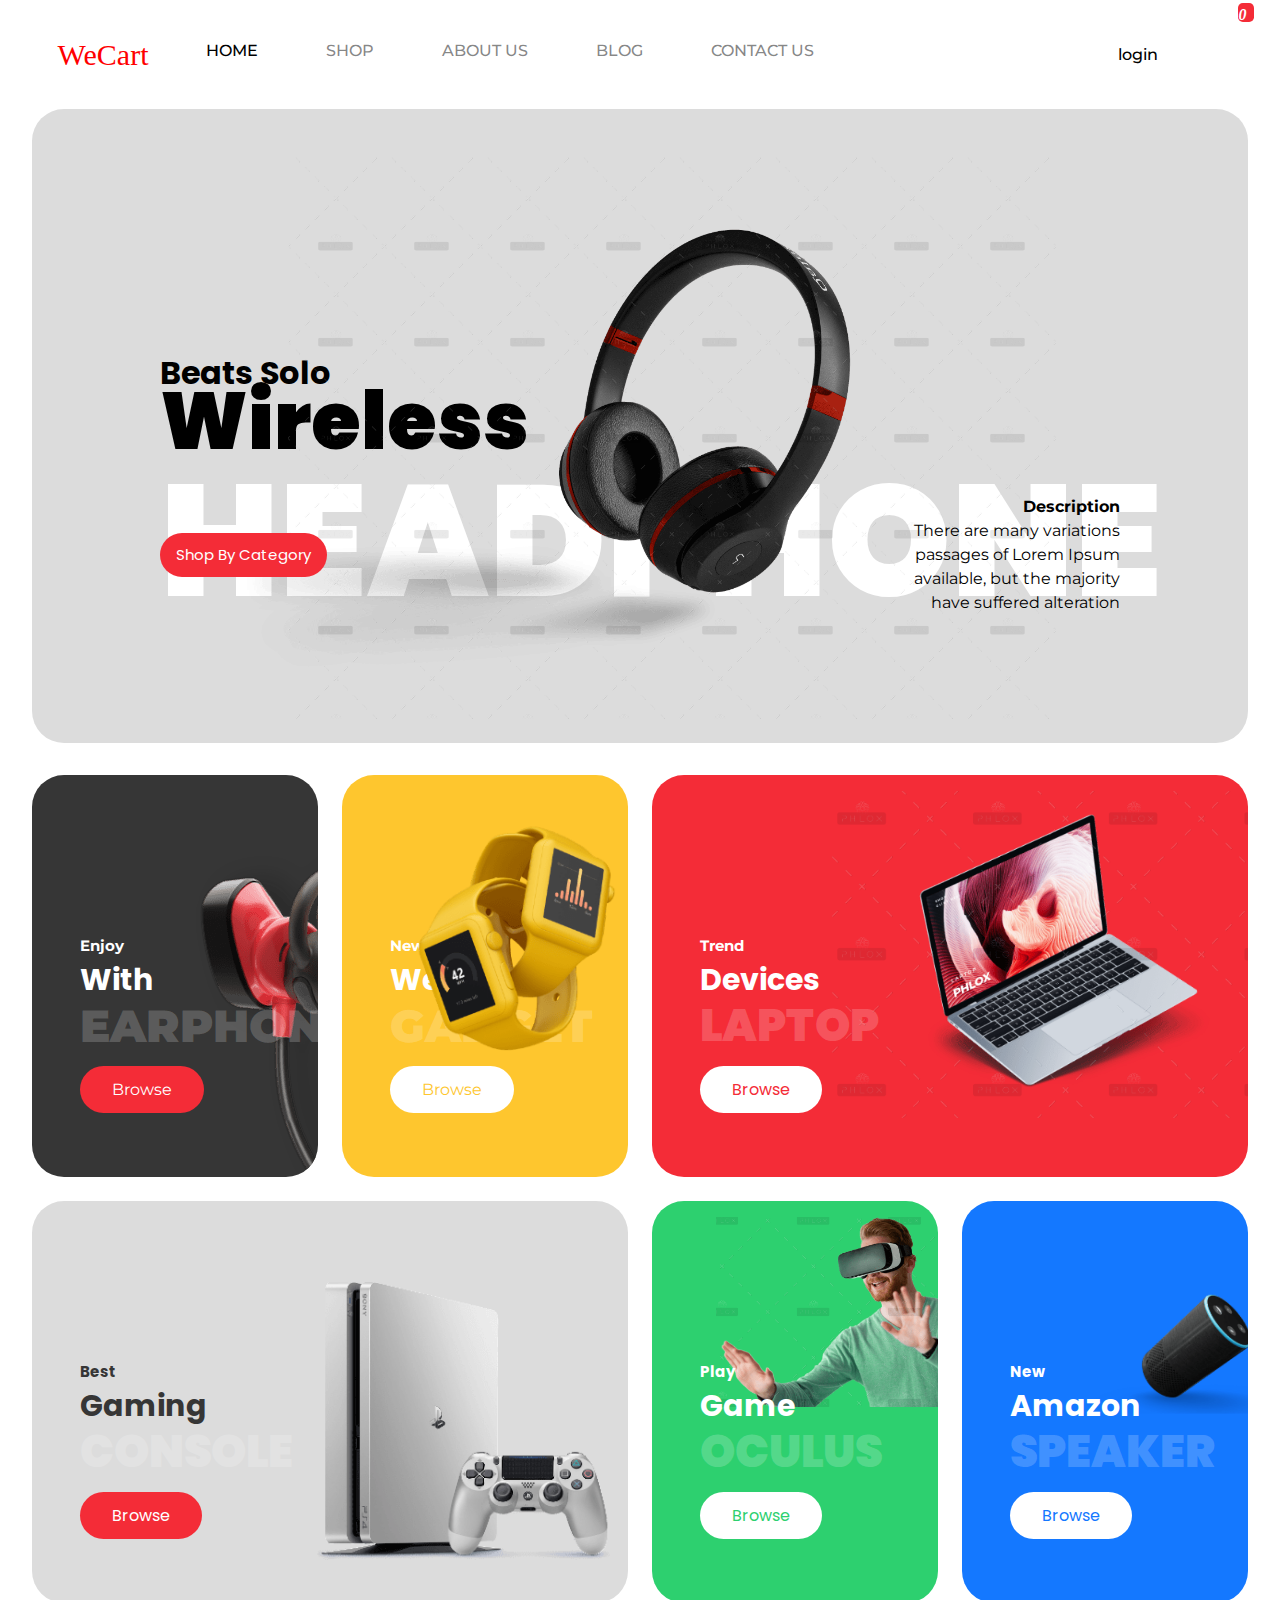
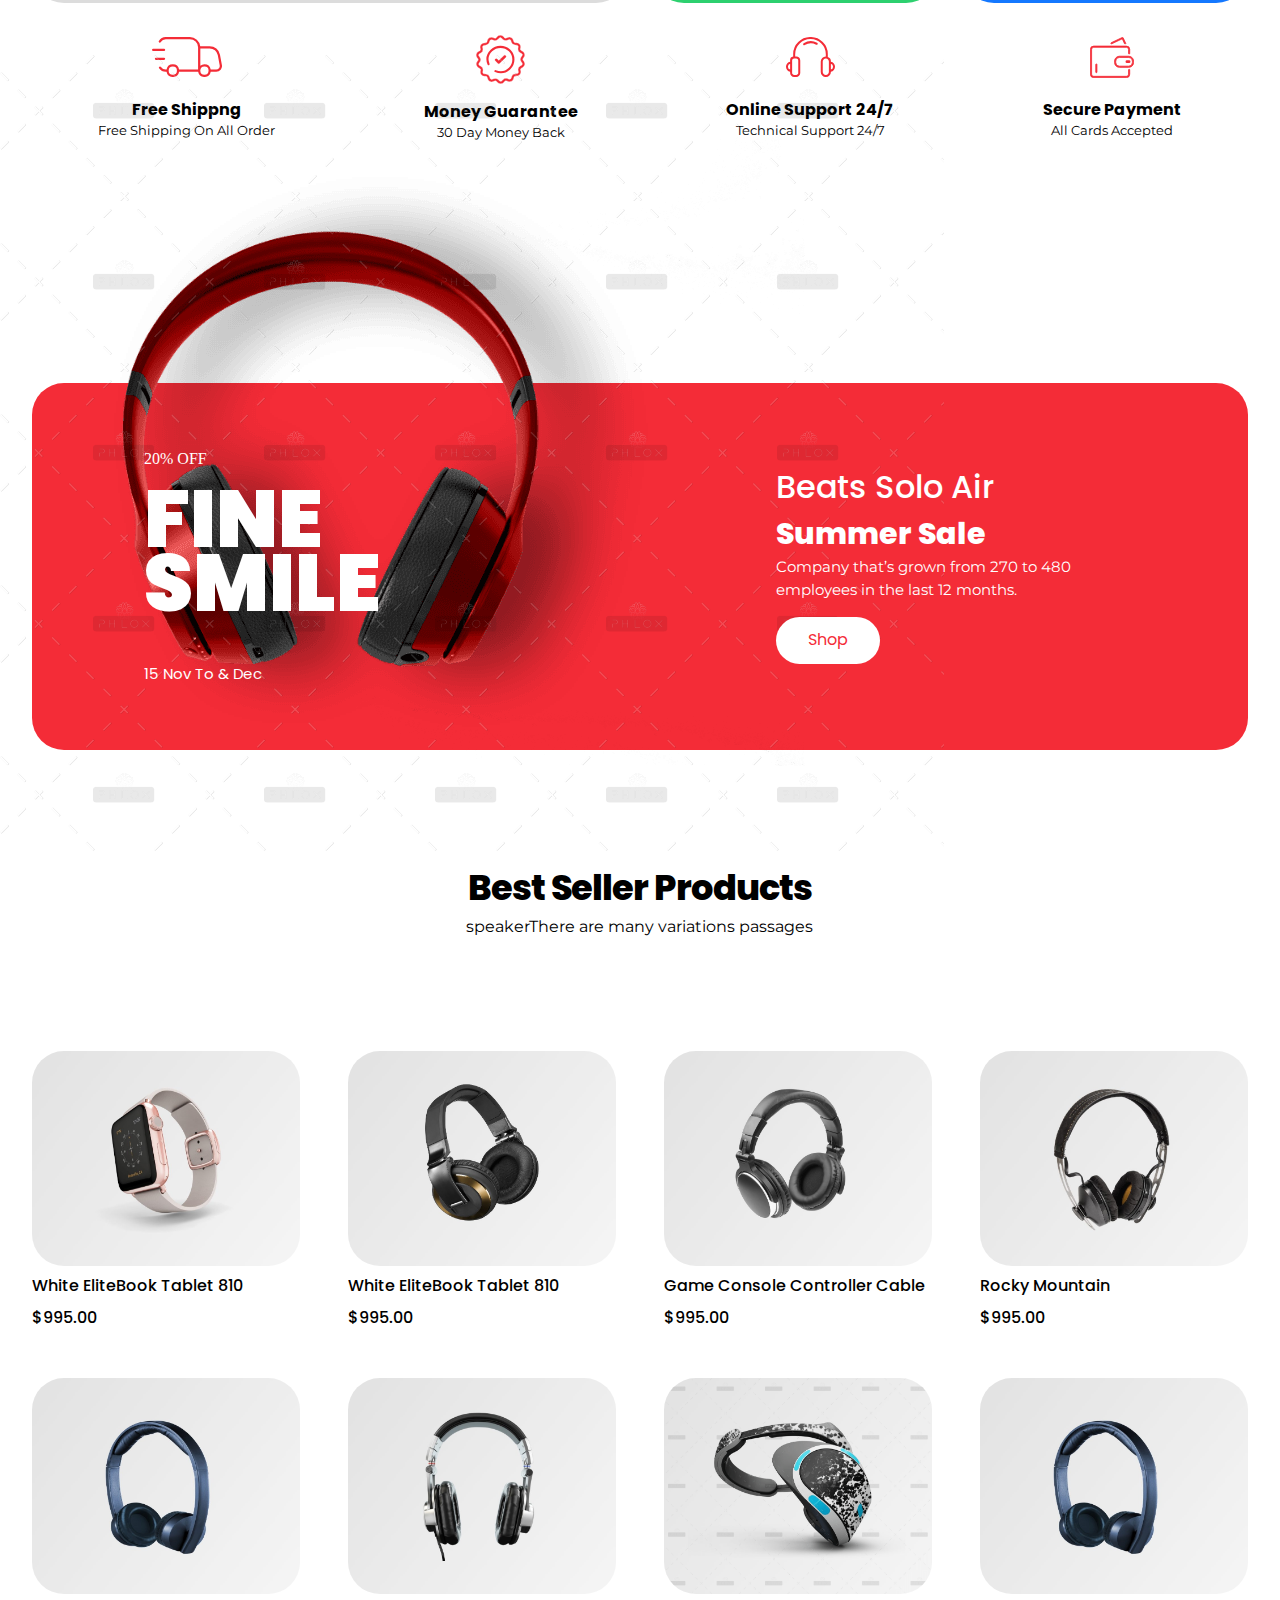
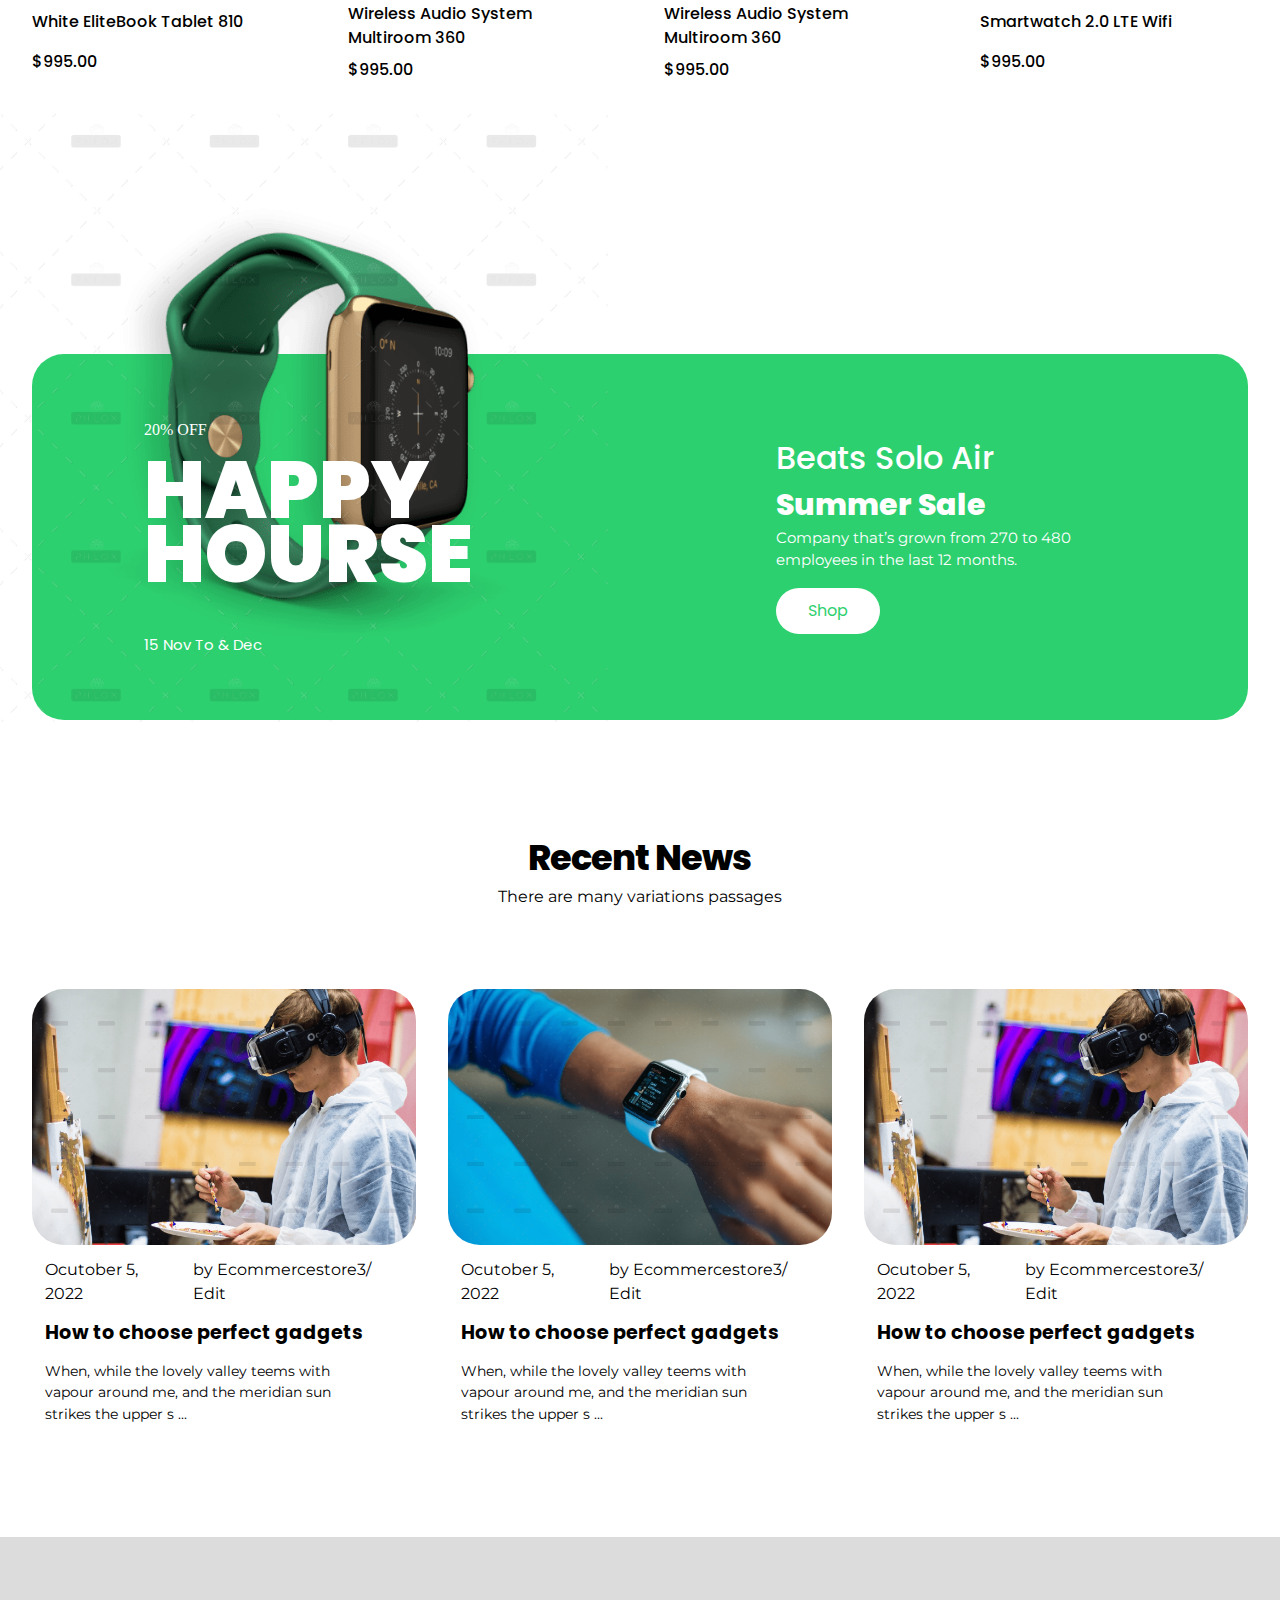
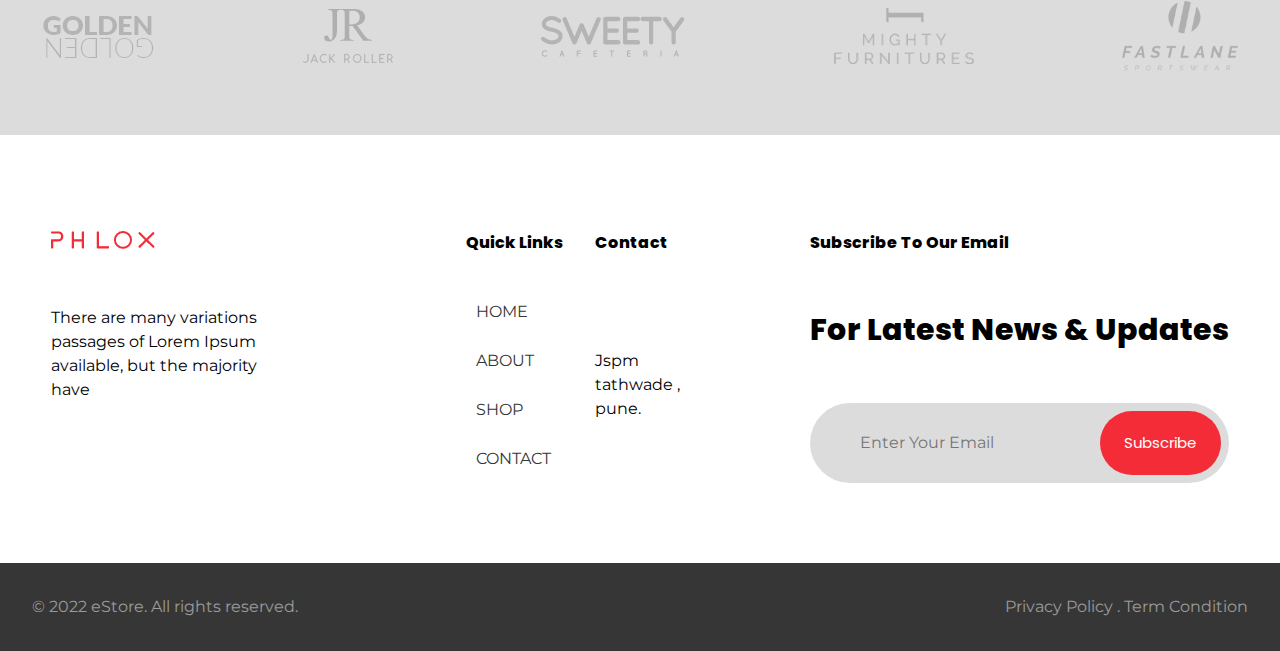
<file: index.html>
<!DOCTYPE html>
<html lang="en">
  <head>
    <meta charset="UTF-8" />
    <meta http-equiv="X-UA-Compatible" content="IE=edge" />
    <meta name="viewport" content="width=device-width, initial-scale=1.0" />

    <!-- Google Fonts -->
    <link
      href="https://fonts.googleapis.com/css2?family=Montserrat:wght@100;200;300;400;500;600;700;800;900&family=Poppins:wght@100;200;300;400;500;600;700;800;900&display=swap"
      rel="stylesheet"
    />
    <style>
      .logo{
        color: red;
        font-size: 30px;

        ;
      }
    </style>
    <!-- Icon -->
    <link
      rel="stylesheet"
      href="https://unicons.iconscout.com/release/v4.0.0/css/line.css"
    />
    <!-- icon -->

    <!-- Google fonts End -->

    <!-- custon style Sheet & JavaScript -->
    <link rel="stylesheet" href="index.css" />
    <script src="index.js" defer></script>
    <!-- custon style Sheet & JavaScript -->
    <title>Ecommerce Website</title>
  </head>
  <body class="home">
    <header class="primary-header container flex">
      <div class="header-inner-one flex">
        <div class="logo">
         WeCart
        </div>
        <button
          class="mobile-close-btn"
          data-visible="false"
          aria-controls="primary-navigation"
        >
          <i class="uil uil-times-circle"></i>
        </button>
        <nav>
          <ul
            id="primary-navigation"
            data-visible="false"
            class="primary-navigation flex"
          >
            <li>
              <a class="active fs-100 fs-montserrat bold-500" href="/index.html"
                >
                 <!-- <div class="button4">  Home</div> -->
                 <span></span>
                 Home
                 </a
              >
            </li>
            <li>
              <a class="fs-100 fs-montserrat bold-500" href="/shop.html"
                >Shop</a
              >
            </li>
            <li>
              <a class="fs-100 fs-montserrat bold-500" href="/about.html"
                >About Us</a
              >
            </li>
            <li>
              <a class="fs-100 fs-montserrat bold-500" href="/blog.html"
                >Blog</a
              >
            </li>
            <li>
              <a class="fs-100 fs-montserrat bold-500" href="/contactus.html"
                >Contact Us</a
              >
            </li>
          </ul>
        </nav>
      </div>

      <div class="header-login flex">
        <p class="fs-100 fs-montserrat bold-500">login</p>
        <i class="uil uil-search"></i>
        <i
          id="cart-box"
          aria-controls="cart-icon"
          class="uil uil-shopping-bag"
        ></i>

        <!-- =================1111111111================== -->
        <div id="cart-icon" data-visible="false" class="cart-icon">
          <div class="shopping flex">
            <p>Shopping Basket</p>
            <i id="cross-btn" class="uil uil-times"></i>
          </div>
          <div class="cart bold-800 flex">
            <i class="uil uil-shopping-cart-alt"></i>
            <p>Cart Is Empty</p>

            <!-- ================================================== -->

            <!-- ================================================== -->
          </div>
        </div>
      </div>
      <div class="mobile-open-btn"><i class="uil uil-align-right"></i></div>
    </header>

    <!-- ===========Hero Section===================== -->

    <main class="hero-section">
      <div>
        <h1 class="fs-200 fs-poppins">
          Beats Solo
          <span class="block lineheight fs-300 bold-900 big-wireless fs-poppins"
            >Wireless</span
          ><span
            class="text-white fs-900 uppercase lineheight-2 bold-bolder fs-poppins"
            >HeadPhone</span
          >
        </h1>
        <img src="/image/image1.png" alt="" />
      </div>
      <div class="hero-inner flex">
        <div>
          <button class="large-btn bg-red text-white fs-poppins fs-50">
            Shop By Category
          </button>
        </div>
        <div class="hero-info">
          <h4 class="fs-montserrat">Description</h4>
          <p class="fs-montserrat">
            There are many variations passages of Lorem Ipsum available, but the
            majority have suffered alteration
          </p>
        </div>
      </div>
    </main>

    <!-- =================Product Section======================= -->

    <section class="product-section">
      <div class="category bg-black grid">
        <div>
          <h3 class="text-white fs-50 fs-montserrat bold">
            Enjoy <span class="block fs-300 fs-poppins bold">With</span
            ><span
              class="earphone uppercase fs-400 fs-montserrat bold-900 lineheight"
              >Earphone</span
            >
          </h3>
          <button class="prdduct-btn large-btn text-white bg-red fs-montserrat">
            Browse
          </button>
        </div>
        <div class="product-img1">
          <img src="/image/h.png" alt="" />
        </div>
      </div>
      <div class="category bg-yellow grid">
        <div>
          <h3 class="text-white fs-50 fs-montserrat bold">
            New <span class="block fs-300 fs-poppins bold">Wear</span
            ><span
              class="earphone uppercase fs-400 fs-montserrat bold-900 lineheight"
              >Gadget</span
            >
          </h3>
          <button
            class="prdduct-btn large-btn text-yellow bg-white fs-montserrat"
          >
            Browse
          </button>
        </div>
        <div class="product-img2">
          <img src="/image/w.png" alt="" />
        </div>
      </div>
      <div class="category bg-red grid">
        <div>
          <h3 class="text-white fs-50 fs-montserrat bold">
            Trend <span class="block fs-300 fs-poppins bold">Devices</span
            ><span
              class="earphone uppercase fs-400 fs-poppins bold-900 lineheight"
              >Laptop</span
            >
          </h3>
          <button class="prdduct-btn large-btn text-red bg-white fs-poppins">
            Browse
          </button>
        </div>
        <div class="product-img3">
          <img src="/image/Laptop.png" alt="" />
        </div>
      </div>
      <div class="category bg-gray grid">
        <div>
          <h3 class="text-black fs-50 fs-poppins bold">
            Best
            <span class="block fs-300 fs-poppins bold text-black">Gaming</span
            ><span
              class="earphone uppercase fs-400 fs-poppins bold-900 lineheight"
              >Console</span
            >
          </h3>
          <button class="prdduct-btn large-btn text-white bg-red fs-poppins">
            Browse
          </button>
        </div>
        <div class="product-img4">
          <img src="/image/gam.png" alt="" />
        </div>
      </div>
      <div class="category bg-green grid">
        <div>
          <h3 class="text-white fs-50 fs-poppins bold">
            Play <span class="block fs-300 fs-poppins bold">Game</span
            ><span
              class="earphone uppercase fs-400 fs-poppins bold-900 lineheight"
              >Oculus</span
            >
          </h3>
          <button class="prdduct-btn large-btn text-green bg-white fs-poppins">
            Browse
          </button>
        </div>
        <div class="product-img5">
          <img src="/image/man2.png" alt="" />
        </div>
      </div>
      <div class="category bg-blue grid">
        <div>
          <h3 class="text-white fs-50 fs-poppins bold">
            New <span class="block fs-300 fs-poppins bold">Amazon</span
            ><span
              class="earphone uppercase fs-400 fs-poppins bold-900 lineheight"
              >speaker</span
            >
          </h3>
          <button class="prdduct-btn large-btn text-blue bg-white fs-poppins">
            Browse
          </button>
        </div>
        <div class="product-img6">
          <img src="/image/mus.png" alt="" />
        </div>
      </div>
    </section>

    <!-- ========================================= -->
    <!-- =============Service section============== -->

    <section class="service-section">
      <div class="service">
        <img src="/image/free.svg" alt="" />
        <div class="service-info">
          <h3 class="fs-poppins fs-200">Free Shippng</h3>
          <p class="fs-montserrat fs-50">Free Shipping On All Order</p>
        </div>
      </div>
      <div class="service">
        <img src="/image/sett.svg" alt="" />
        <div class="service-info">
          <h3 class="fs-poppins fs-200">Money Guarantee</h3>
          <p class="fs-montserrat fs-50">30 Day Money Back</p>
        </div>
      </div>
      <div class="service">
        <img src="/image/supt.svg" alt="" />
        <div class="service-info">
          <h3 class="fs-poppins fs-200">Online Support 24/7</h3>
          <p class="fs-montserrat fs-50">Technical Support 24/7</p>
        </div>
      </div>
      <div class="service">
        <img src="/image/pay.svg" alt="" />
        <div class="service-info">
          <h3 class="fs-poppins fs-200">Secure Payment</h3>
          <p class="fs-montserrat fs-50">All Cards Accepted</p>
        </div>
      </div>
    </section>

    <!-- ===================Feature Section============= -->

    <section class="feature-section bg-red">
      <div class="feature-one grid">
        <img src="/image/p-1.png" alt="" />
        <p class="text-white uppercase">20% OFF</p>
        <p
          class="font-size lineheight fs-500 text-white fs-poppins bold-900 uppercase"
        >
          fine <span class="smile">smile</span>
        </p>
        <p class="text-white fs-poppins fs-50">15 Nov To & Dec</p>
      </div>
      <div class="feature-info">
        <h2 class="fs-200 text-white fs-poppins bold-500">Beats Solo Air</h2>
        <p class="fs-poppins fs-300 bold-800 text-white">Summer Sale</p>
        <p class="fs-montserrat text-white fs-50">
          Company that’s grown from 270 to 480 employees in the last 12 months.
        </p>
        <button class="prdduct-btn large-btn text-red bg-white fs-poppins">
          Shop
        </button>
      </div>
    </section>
    <!-- =============================Best Sellar================== -->

    <section class="best-product container">
      <h2 class="letter-spacing bold-800 fs-poppins">Best Seller Products</h2>
      <p class="fs-montserrat fs-100">
        speakerThere are many variations passages
      </p>
    </section>

    <!-- ===========================Heading======================== -->
    <section class="best-Seller">
      <div class="product grid">
        <img src="/image/p-2.jpg" alt="" />
        <p class="fs-poppins bold-500">White EliteBook Tablet 810</p>
        <p class="fs-poppins bold-500">$995.00</p>

        <!-- ---------------------------- -->
        <div class="product-details grid bg-red">
          <i class="text-white uil uil-shopping-cart-alt"></i>
          <i class="text-white uil uil-heart-alt"></i>
        </div>
        <!-- ===================================== -->
      </div>
      <div class="product grid">
        <img src="/image/p-3.jpg" alt="" />
        <p class="fs-poppins bold-500">White EliteBook Tablet 810</p>
        <p class="fs-poppins bold-500">$995.00</p>

        <!-- ---------------------------- -->
        <div class="product-details grid bg-red">
          <i class="text-white uil uil-shopping-cart-alt"></i>
          <i class="text-white uil uil-heart-alt"></i>
        </div>
        <!-- ===================================== -->
      </div>
      <div class="product grid">
        <img src="/image/p-4.jpg" alt="" />
        <p class="fs-poppins bold-500">Game Console Controller Cable</p>
        <p class="fs-poppins bold-500">$995.00</p>

        <!-- ---------------------------- -->
        <div class="product-details grid bg-red">
          <i class="text-white uil uil-shopping-cart-alt"></i>
          <i class="text-white uil uil-heart-alt"></i>
        </div>
        <!-- ===================================== -->
      </div>
      <div class="product grid">
        <img src="/image/p-5.jpg" alt="" />
        <p class="fs-poppins bold-500">Rocky Mountain</p>
        <p class="fs-poppins bold-500">$995.00</p>

        <!-- ---------------------------- -->
        <div class="product-details grid bg-red">
          <i class="text-white uil uil-shopping-cart-alt"></i>
          <i class="text-white uil uil-heart-alt"></i>
        </div>
        <!-- ===================================== -->
      </div>
      <div class="product grid">
        <img src="/image/p9.jpg" alt="" />
        <p class="fs-poppins bold-500">White EliteBook Tablet 810</p>
        <p class="fs-poppins bold-500">$995.00</p>

        <!-- ---------------------------- -->
        <div class="product-details grid bg-red">
          <i class="text-white uil uil-shopping-cart-alt"></i>
          <i class="text-white uil uil-heart-alt"></i>
        </div>
        <!-- ===================================== -->
      </div>
      <div class="product grid">
        <img src="/image/p-7.jpg" alt="" />
        <p class="fs-poppins bold-500">Wireless Audio System Multiroom 360</p>
        <p class="fs-poppins bold-500">$995.00</p>

        <!-- ---------------------------- -->
        <div class="product-details grid bg-red">
          <i class="text-white uil uil-shopping-cart-alt"></i>
          <i class="text-white uil uil-heart-alt"></i>
        </div>
        <!-- ===================================== -->
      </div>
      <div class="product grid">
        <img src="/image/p8.png" alt="" />
        <p class="fs-poppins bold-500">Wireless Audio System Multiroom 360</p>
        <p class="fs-poppins bold-500">$995.00</p>

        <!-- ---------------------------- -->
        <div class="product-details grid bg-red">
          <i class="text-white uil uil-shopping-cart-alt"></i>
          <i class="text-white uil uil-heart-alt"></i>
        </div>
        <!-- ===================================== -->
      </div>
      <div class="product grid">
        <img src="/image/p9.jpg" alt="" />
        <p class="fs-poppins bold-500">Smartwatch 2.0 LTE Wifi</p>
        <p class="fs-poppins bold-500">$995.00</p>

        <!-- ---------------------------- -->
        <div class="product-details grid bg-red">
          <i class="text-white uil uil-shopping-cart-alt"></i>
          <i class="text-white uil uil-heart-alt"></i>
        </div>
        <!-- ===================================== -->
      </div>
    </section>

    <!-- =========================================== -->
    <section class="feature-section bg-green">
      <div class="feature-green feature-one grid">
        <img src="/image/p12.png" alt="" />
        <p class="text-white uppercase">20% OFF</p>
        <p
          class="font-size lineheight fs-500 text-white fs-poppins bold-900 uppercase"
        >
          HAPPY <span class="smile">HOURSE</span>
        </p>
        <p class="text-white fs-poppins fs-50">15 Nov To & Dec</p>
      </div>
      <div class="feature-info">
        <h2 class="fs-200 text-white fs-poppins bold-500">Beats Solo Air</h2>
        <p class="fs-poppins fs-300 bold-800 text-white">Summer Sale</p>
        <p class="fs-montserrat text-white fs-50">
          Company that’s grown from 270 to 480 employees in the last 12 months.
        </p>
        <button class="prdduct-btn large-btn text-green bg-white fs-poppins">
          Shop
        </button>
      </div>
    </section>
    <!-- =========================================== -->

    <!-- =================Heading recent News================================ -->
    <section class="best-product container">
      <h2 class="letter-spacing bold-800 fs-poppins">Recent News</h2>
      <p class="fs-montserrat fs-100">There are many variations passages</p>
    </section>
    <!-- ============Recent News=========================== -->

    <section class="recent-news grid">
      <div class="news grid">
        <img src="/image/news-1.png" alt="" />
        <div class="fs-montserrat fs-100 flex padding-inline">
          <p>Ocutober 5, 2022</p>
          <p>by Ecommercestore3/ Edit</p>
        </div>
        <h2 class="fs-poppins padding-inline fs-200 blod-600">
          How to choose perfect gadgets
        </h2>
        <p class="fs-montserrat padding-inline fs-100">
          When, while the lovely valley teems with vapour around me, and the
          meridian sun strikes the upper s ...
        </p>
      </div>

      <div class="news grid">
        <img src="/image/news-2.png" alt="" />
        <div class="fs-montserrat fs-100 flex padding-inline">
          <p>Ocutober 5, 2022</p>
          <p>by Ecommercestore3/ Edit</p>
        </div>
        <h2 class="fs-poppins padding-inline fs-200 blod-600">
          How to choose perfect gadgets
        </h2>
        <p class="fs-montserrat padding-inline fs-100">
          When, while the lovely valley teems with vapour around me, and the
          meridian sun strikes the upper s ...
        </p>
      </div>

      <div class="news grid">
        <img src="/image/news-1.png" alt="" />
        <div class="post-date fs-montserrat fs-100 flex padding-inline">
          <p>Ocutober 5, 2022</p>
          <p>by Ecommercestore3/ Edit</p>
        </div>
        <h2 class="fs-poppins padding-inline fs-200 blod-600">
          How to choose perfect gadgets
        </h2>
        <p class="fs-montserrat padding-inline fs-100">
          When, while the lovely valley teems with vapour around me, and the
          meridian sun strikes the upper s ...
        </p>
      </div>
    </section>

    <footer>
      <!-- =============Brands================= -->
      <section class="brands grid">
        <div>
          <img src="/image/br-1.png" alt="" />
        </div>
        <div>
          <img src="/image/br-2.png" alt="" />
        </div>
        <div>
          <img src="/image/br-3.png" alt="" />
        </div>
        <div>
          <img src="/image/br-4.png" alt="" />
        </div>
        <div>
          <img src="/image/br-5.png" alt="" />
        </div>
      </section>

      <!-- =============Footer Menu=================== -->
      <section class="footer grid">
        <div class="footer-logo grid">
          <img src="/image/logo.png" alt="" />
          <p class="fs-montserrat fs-200">
            There are many variations passages of Lorem Ipsum available, but the
            majority have
          </p>
          <div class="social-media flex">
            <i class="uil uil-facebook-f"></i>
            <i class="uil uil-instagram"></i>
            <i class="uil uil-linkedin"></i>
            <i class="uil uil-twitter"></i>
          </div>
        </div>

        <div class="footer-menu grid">
          <h3 class="fs-poppins fs-200 bold-800">Quick Links</h3>
          <ul>
            <li>
              <a class="fs-montserrat text-black fs-200" href="#">Home</a>
            </li>
            <li>
              <a class="fs-montserrat text-black fs-200" href="#">About</a>
            </li>
            <li>
              <a class="fs-montserrat text-black fs-200" href="#">Shop</a>
            </li>
            <li>
              <a class="fs-montserrat text-black fs-200" href="#">Contact</a>
            </li>
          </ul>
        </div>

        <div class="contact grid">
          <h3 class="fs-poppins fs-200 bold-800">Contact</h3>
          <p class="fs-montserrat">
           Jspm tathwade , pune.
          </p>
        </div>

        <div class="emails grid">
          <h3 class="fs-poppins fs-200 bold-800">Subscribe To Our Email</h3>
          <p class="updates fs-poppins fs-300 bold-800">
            For Latest News & Updates
          </p>
          <div class="inputField flex bg-gray">
            <input
              type="email"
              placeholder="Enter Your Email"
              class="fs-montserrat bg-gray"
            />
            <button class="bg-red text-white fs-poppins fs-50">
              Subscribe
            </button>
          </div>
        </div>
      </section>

      <section class="copyRight">
        <p class="c-font fs-montserrat fs-200">
          © 2022 eStore. All rights reserved.
        </p>
        <p class="fs-montserrat fs-100 text-align p-top">
          Privacy Policy . Term Condition
        </p>
      </section>
    </footer>
  </body>
</html>
</file>
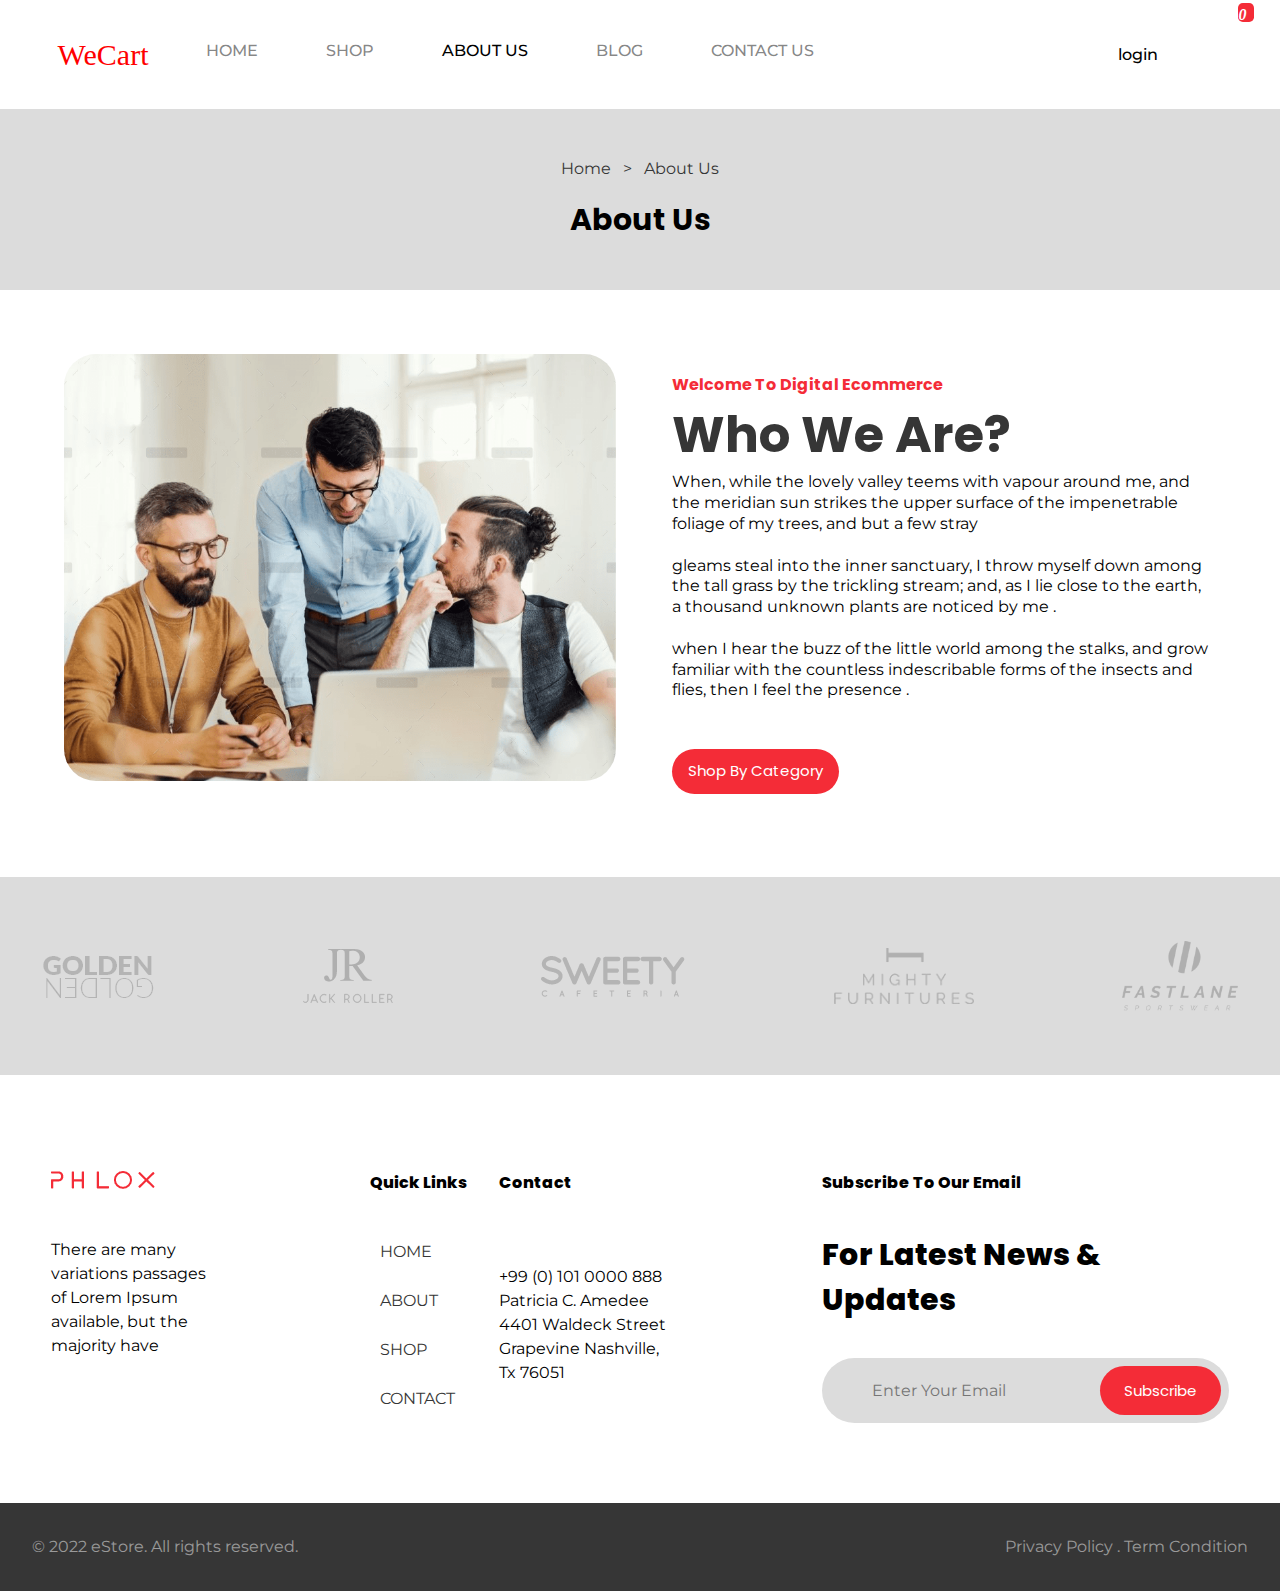
<file: about.html>
<!DOCTYPE html>
<html lang="en">
  <head>
    <meta charset="UTF-8" />
    <meta http-equiv="X-UA-Compatible" content="IE=edge" />
    <meta name="viewport" content="width=device-width, initial-scale=1.0" />

    <!-- Google Fonts -->
    <link
      href="https://fonts.googleapis.com/css2?family=Montserrat:wght@100;200;300;400;500;600;700;800;900&family=Poppins:wght@100;200;300;400;500;600;700;800;900&display=swap"
      rel="stylesheet"
    />

    <!-- Icon -->
    <link
      rel="stylesheet"
      href="https://unicons.iconscout.com/release/v4.0.0/css/line.css"
    />
    <style>
      .logo{
        color: red;
        font-size: 30px;

        ;
      }
    </style>
    <!-- icon -->

    <!-- Google fonts End -->

    <!-- custon style Sheet & JavaScript -->
    <link rel="stylesheet" href="shop.css" />
    <link rel="stylesheet" href="index.css" />
    <link rel="stylesheet" href="about.css">
    <script src="index.js" defer></script>
    <script src="shop.js" defer></script>
    <!-- custon style Sheet & JavaScript -->
    <title>Ecommerce Website</title>
  </head>
  <body class="home">
    <header class="primary-header container flex">
      <div class="header-inner-one flex">
        <div class="logo">
           WeCart 
        </div>
        <button
          class="mobile-close-btn"
          data-visible="false"
          aria-controls="primary-navigation"
        >
          <i class="uil uil-times-circle"></i>
        </button>
        <nav>
          <ul
            id="primary-navigation"
            data-visible="false"
            class="primary-navigation flex"
          >
            <li>
              <a class="fs-100 fs-montserrat bold-500" href="/index.html"
                >Home</a
              >
            </li>
            <li>
              <a class="fs-100 fs-montserrat bold-500" href="/shop.html">Shop</a>
            </li>
            <li>
              <a class="active fs-100 fs-montserrat bold-500" href="/about.html"
                >About Us</a
              >
            </li>
            <li>
              <a class="fs-100 fs-montserrat bold-500" href="/blog.html">Blog</a>
            </li>
            <li>
              <a class="fs-100 fs-montserrat bold-500" href="/contactus.html"
                >Contact Us</a
              >
            </li>
          </ul>
        </nav>
      </div>

      <div class="header-login flex">
        <p class="fs-100 fs-montserrat bold-500">login</p>
        <i class="uil uil-search"></i>
        <i
          id="cart-box"
          aria-controls="cart-icon"
          class="uil uil-shopping-bag"
        ></i>

        <!-- =================1111111111================== -->
        <div id="cart-icon" data-visible="false" class="cart-icon">
          <div class="shopping flex">
            <p>Shopping Basket</p>
            <i id="cross-btn" class="uil uil-times"></i>
          </div>
          <div class="cart bold-800 flex">
            <i class="uil uil-shopping-cart-alt"></i>
            <p>Cart Is Empty</p>

            <!-- ================================================== -->

            <!-- ================================================== -->
          </div>
        </div>
      </div>
      <div class="mobile-open-btn"><i class="uil uil-align-right"></i></div>
    </header>



    <!-- ===================Shop Feature Section============================ -->

    <section class="shop-feature bg-gray grid">
      <div>
        <p class="fs-montserrat text-black">
          Home <span aria-hidden="true" class="margin">></span> About Us
        </p>
      </div>
      <h2 class="fs-poppins fs-300 bold-700">About Us</h2>
    </section>

    <!-- ========================About Section========================== -->

   <section class="about-section grid">
       <div>
           <img src="/image/about-us.png" alt="">
       </div>
       <div class="about-info">
           <h3 class="fs-poppins fs-200 text-red">Welcome To Digital Ecommerce</h3>
           <h1 class="fs-poppins fs-500 text-black">Who We Are?</h1>
           <p class="fs-montserrat fs-100">When, while the lovely valley teems with vapour around me, and the meridian sun strikes the upper surface of the impenetrable foliage of my trees, and but a few stray<br><br>

            gleams steal into the inner sanctuary, I throw myself down among the tall grass by the trickling stream; and, as I lie close to the earth, a thousand unknown plants are noticed by me .<br><br>
            when I hear the buzz of the little world among the stalks, and grow familiar with the countless indescribable forms of the insects and flies, then I feel the presence .</p>
            <div class="about-btn">
                <button class="large-btn bg-red text-white fs-poppins fs-50">Shop By Category</button>
              </div>
       </div>
   </section>




    <!-- ========================About Section========================== -->




     <!-- =====================Footer Section================ -->

     <footer>

        <!-- =============Brands================= -->
        <section class="brands grid">
          <div>
         <img src="/image/br-1.png" alt="">
        </div>
          <div>
         <img src="/image/br-2.png" alt="">
        </div>
          <div>
         <img src="/image/br-3.png" alt="">
        </div>
          <div>
         <img src="/image/br-4.png" alt="">
        </div>
          <div>
         <img src="/image/br-5.png" alt="">
        </div>
        </section>
    
    <!-- =============Footer Menu=================== -->
     <section class="footer grid">
         <div class="footer-logo grid">
           <img src="/image/logo.png" alt="">
           <p class="fs-montserrat fs-200">There are many variations passages of Lorem Ipsum available, but the majority have</p>
           <div class="social-media flex">
            <i class="uil uil-facebook-f"></i>
            <i class="uil uil-instagram"></i>
            <i class="uil uil-linkedin"></i>
            <i class="uil uil-twitter"></i>
           </div>
         </div>
        
          <div class="footer-menu grid">
            <h3 class="fs-poppins fs-200 bold-800">Quick Links</h3>
            <ul>
              <li><a class="fs-montserrat text-black fs-200" href="#">Home</a></li>
              <li><a class="fs-montserrat text-black fs-200" href="#">About</a></li>
              <li><a class="fs-montserrat text-black fs-200" href="#">Shop</a></li>
              <li><a class="fs-montserrat text-black fs-200" href="#">Contact</a></li>
            </ul>
          </div>
    
          <div class="contact grid">
    
          <h3 class="fs-poppins fs-200 bold-800">Contact</h3>
          <p class="fs-montserrat">+99 (0) 101 0000 888 Patricia C. Amedee 4401 Waldeck Street Grapevine Nashville, Tx 76051</p>
         </div>
    
         <div class="emails grid">
           <h3 class="fs-poppins fs-200 bold-800">Subscribe To Our Email</h3>
           <p class="updates fs-poppins fs-300 bold-800">For Latest News & Updates</p>
           <div class="inputField flex bg-gray">
           <input type="email" placeholder="Enter Your Email" class="fs-montserrat bg-gray" >
           <button class="bg-red text-white fs-poppins fs-50">Subscribe</button>
          </div>
         </div>
     </section>
    
     <section class="copyRight">
      <p class="c-font fs-montserrat fs-200">© 2022 eStore. All rights reserved.</p>
      <p class="fs-montserrat fs-100 text-align p-top">Privacy Policy . Term Condition</p>
     </section>
    
      </footer>
  </body>
</html>
</file>
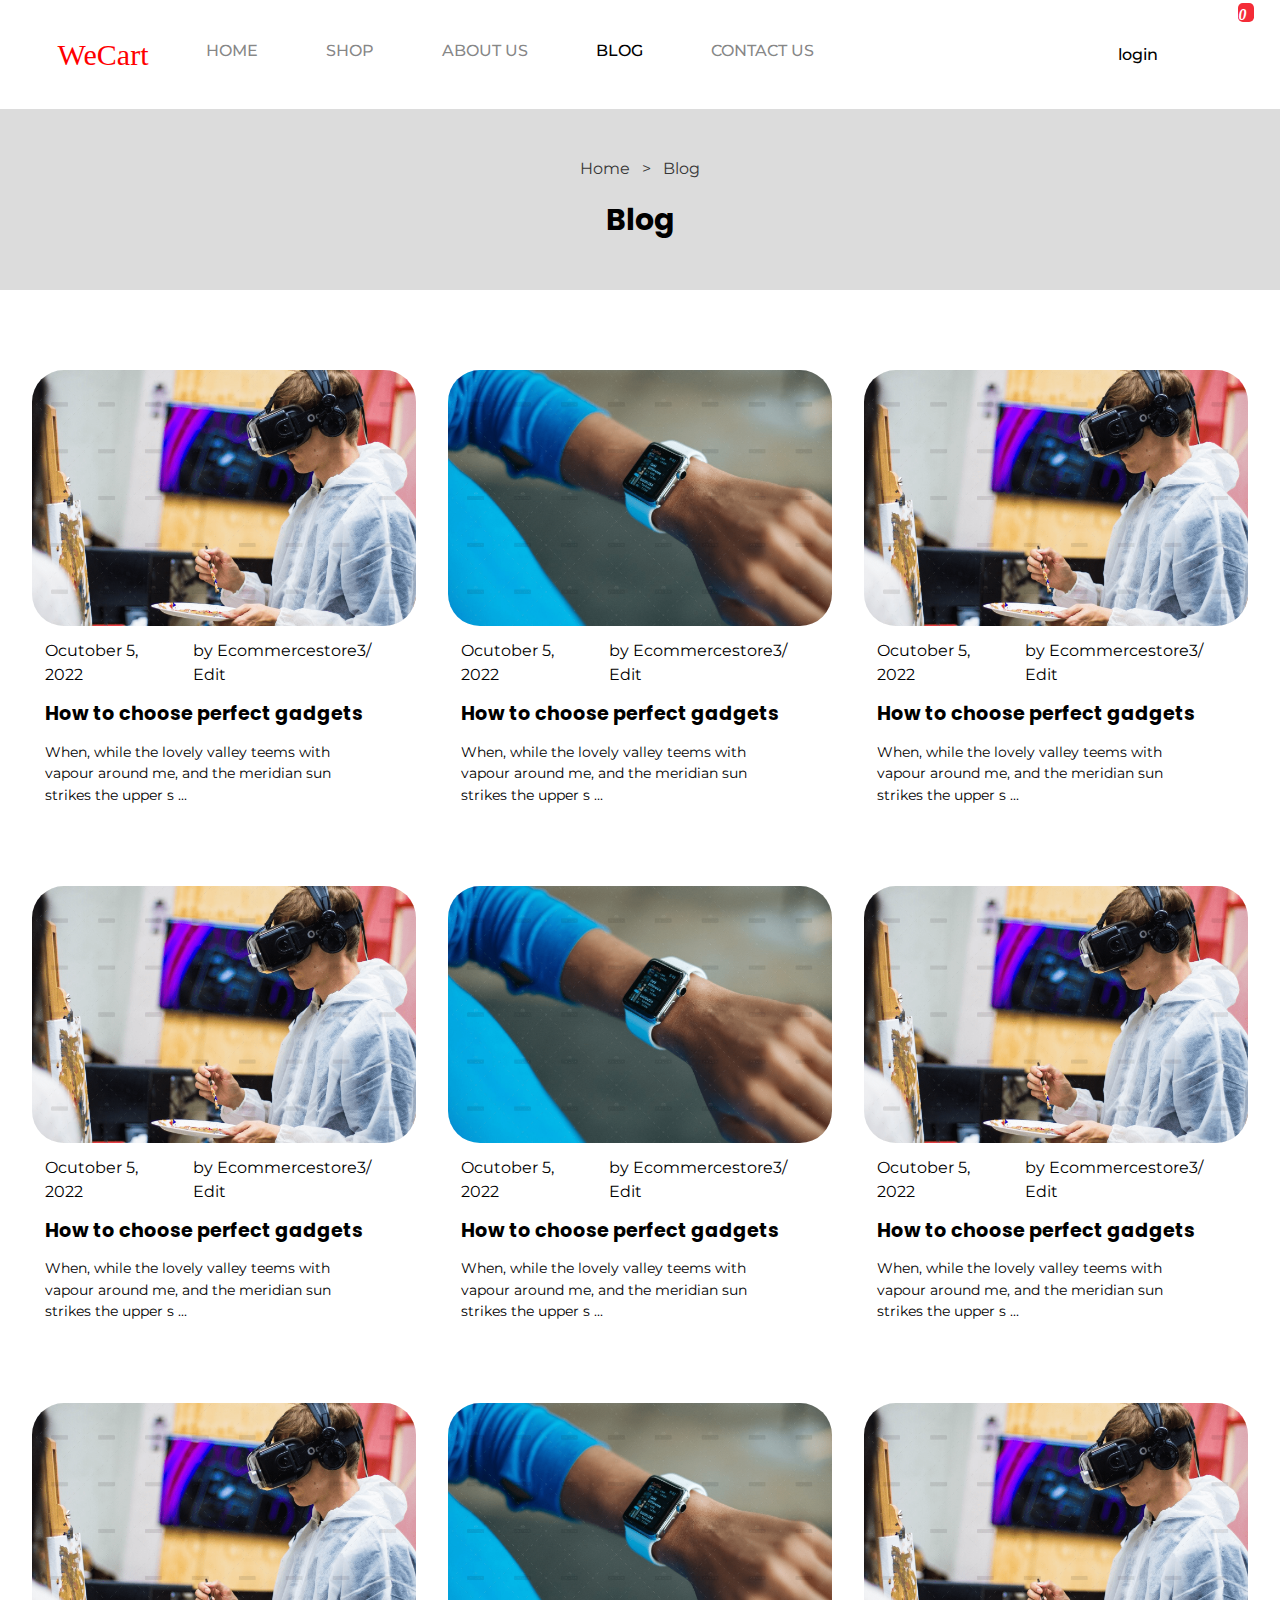
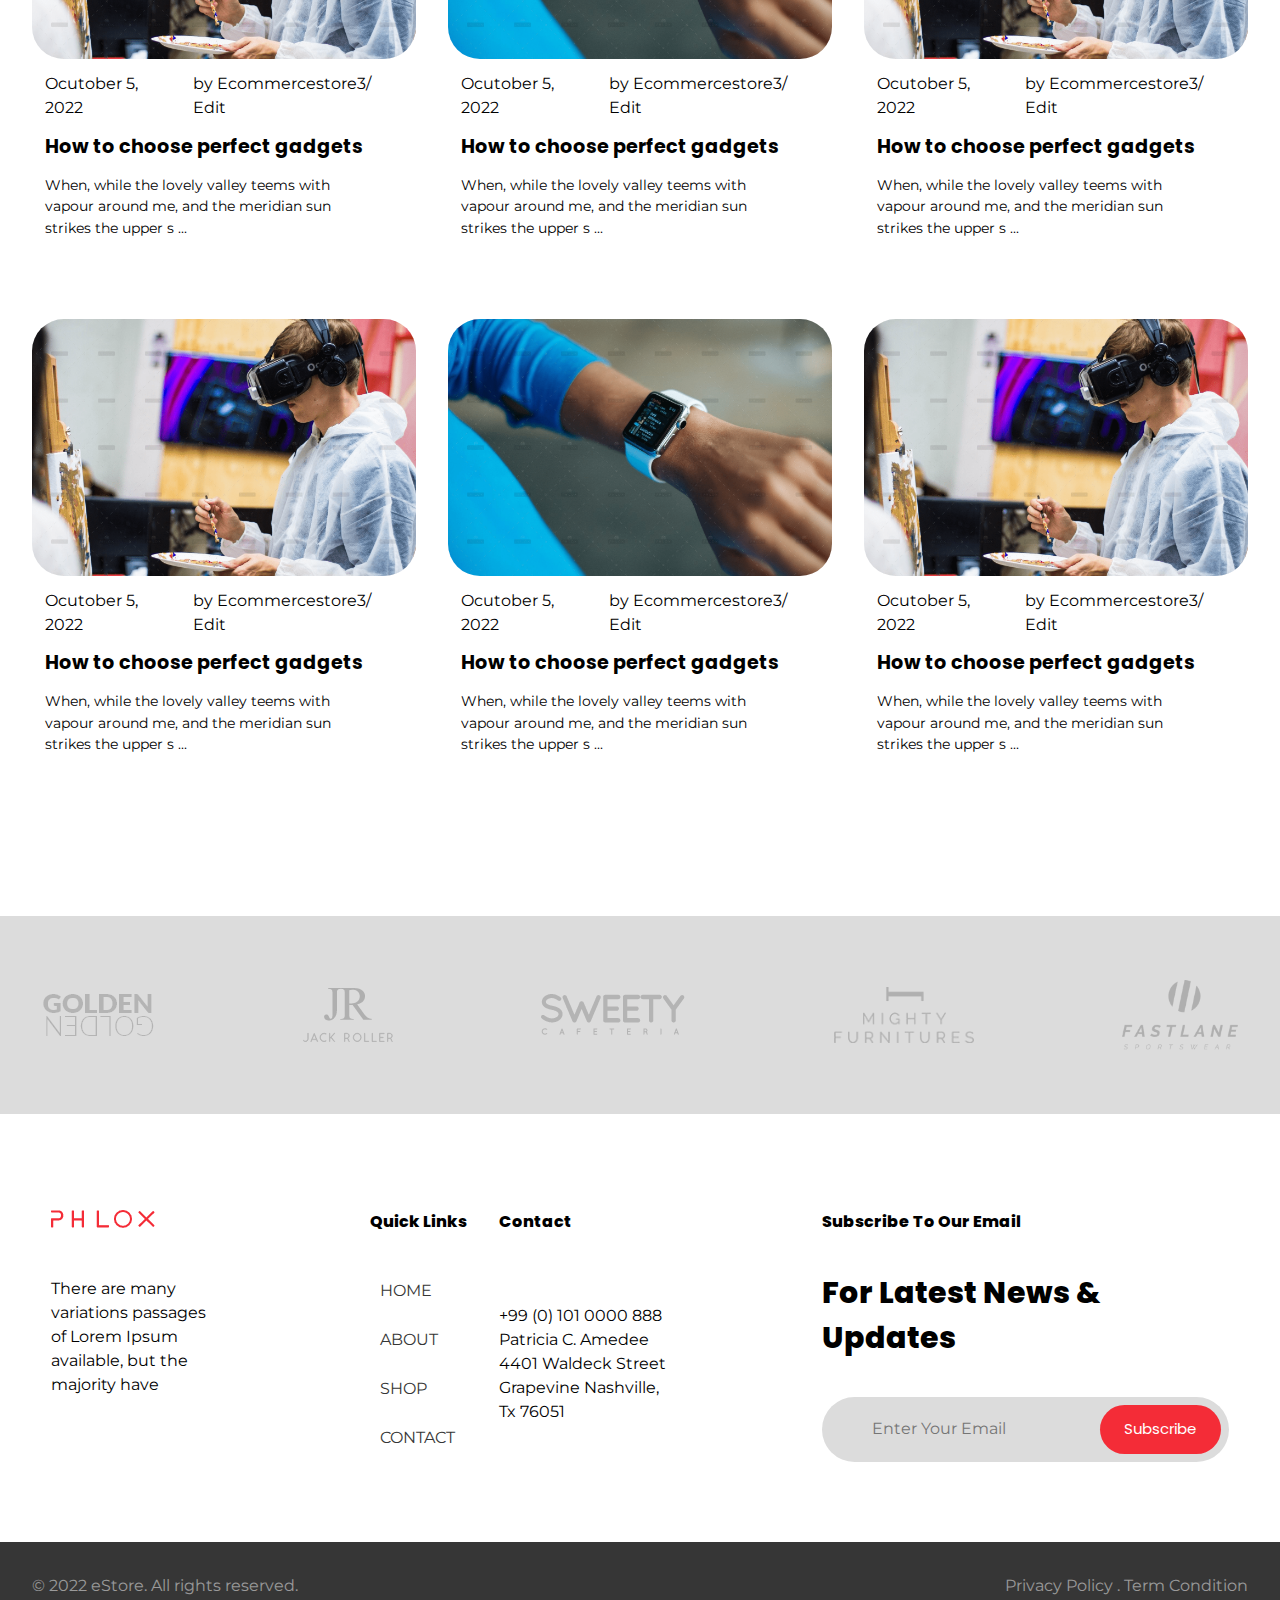
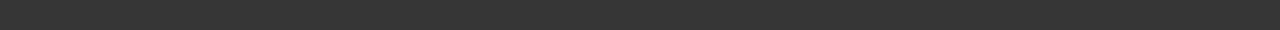
<file: blog.html>
<!DOCTYPE html>
<html lang="en">
  <head>
    <meta charset="UTF-8" />
    <meta http-equiv="X-UA-Compatible" content="IE=edge" />
    <meta name="viewport" content="width=device-width, initial-scale=1.0" />

    <!-- Google Fonts -->
    <link
      href="https://fonts.googleapis.com/css2?family=Montserrat:wght@100;200;300;400;500;600;700;800;900&family=Poppins:wght@100;200;300;400;500;600;700;800;900&display=swap"
      rel="stylesheet"
    />

    <!-- Icon -->
    <link rel="stylesheet" href="https://unicons.iconscout.com/release/v4.0.0/css/line.css">
    <!-- icon -->

    <!-- Google fonts End -->

    <!-- custon style Sheet & JavaScript -->
    <link rel="stylesheet" href="index.css" />
    <link rel="stylesheet" href="shop.css">
    <link rel="stylesheet" href="blog.css">
    <style>
      .logo{
        color: red;
        font-size: 30px;

        ;
      }
    </style>
    <script src="index.js" defer></script>
    <!-- custon style Sheet & JavaScript -->
    <title>Ecommerce Website</title>


  </head>
  <body class="home">
    <header class="primary-header container flex">
      <div class="header-inner-one flex">
      <div class="logo">
        WeCart
      </div>
      <button class="mobile-close-btn" data-visible="false" aria-controls="primary-navigation"><i class="uil uil-times-circle"></i></button>
      <nav>
        <ul id="primary-navigation" data-visible="false" class="primary-navigation flex">
          <li><a class="fs-100 fs-montserrat bold-500" href="/index.html">Home</a></li>
          <li><a class="fs-100 fs-montserrat bold-500" href="/shop.html">Shop</a></li>
          <li><a class="fs-100 fs-montserrat bold-500" href="/about.html">About Us</a></li>
          <li><a class="active fs-100 fs-montserrat bold-500" href="/blog.html">Blog</a></li>
          <li><a class="fs-100 fs-montserrat bold-500" href="/contactus.html">Contact Us</a></li>
        </ul>
      </nav>
    </div>

    <div class="header-login flex">
      <p class="fs-100 fs-montserrat bold-500">login</p>
      <i class="uil uil-search"></i>
      <i id="cart-box" aria-controls="cart-icon" class="uil uil-shopping-bag"></i>

      <!-- =================1111111111================== -->
      <div id="cart-icon" data-visible="false" class="cart-icon">
        <div class="shopping flex">
        <p>Shopping Basket</p>
        <i id="cross-btn" class="uil uil-times"></i>
        </div>
        <div class="cart bold-800 flex">
        <i class="uil uil-shopping-cart-alt"></i>
        <p>Cart Is Empty</p>

        <!-- ================================================== -->

        <!-- ================================================== -->
        </div>
      </div>
    </div>
    <div class="mobile-open-btn"><i class="uil uil-align-right"></i></div>
    </header>



        <!-- ===================Shop Feature Section============================ -->

        <section class="shop-feature bg-gray grid">
            <div>
              <p class="fs-montserrat text-black">
                Home <span aria-hidden="true" class="margin">></span> Blog
              </p>
            </div>
            <h2 class="fs-poppins fs-300 bold-700">Blog</h2>
          </section>

<!-- ================Blog Section======================== -->
     <!-- ============blog News=========================== -->

     <div class="blog">
  
    <section class="recent-news grid">
      <div class="news grid">
        <img src="/image/news-1.png" alt="">
        <div class="fs-montserrat fs-100 flex padding-inline"><p>Ocutober 5, 2022</p>
          <p>by Ecommercestore3/ Edit</p>
        </div>
        <h2 class="fs-poppins padding-inline fs-200 blod-600">How to choose perfect gadgets</h2>
        <p class="fs-montserrat padding-inline fs-100">When, while the lovely valley teems with vapour around me, and the meridian sun strikes the upper s ...</p>
      </div>
  
      <div class="news grid">
        <img src="/image/news-2.png" alt="">
        <div class="fs-montserrat fs-100 flex padding-inline"><p>Ocutober 5, 2022</p>
          <p>by Ecommercestore3/ Edit</p>
        </div>
        <h2 class="fs-poppins padding-inline fs-200 blod-600">How to choose perfect gadgets</h2>
        <p class="fs-montserrat padding-inline fs-100">When, while the lovely valley teems with vapour around me, and the meridian sun strikes the upper s ...</p>
      </div>
  
      <div class="news grid">
        <img src="/image/news-1.png" alt="">
        <div class="post-date fs-montserrat fs-100 flex padding-inline"><p>Ocutober 5, 2022</p>
          <p>by Ecommercestore3/ Edit</p>
        </div>
        <h2 class="fs-poppins padding-inline fs-200 blod-600">How to choose perfect gadgets</h2>
        <p class="fs-montserrat padding-inline fs-100">When, while the lovely valley teems with vapour around me, and the meridian sun strikes the upper s ...</p>
      </div>
    </section>

    <!-- ========================================== -->

    <section class="recent-news grid">
        <div class="news grid">
          <img src="/image/news-1.png" alt="">
          <div class="fs-montserrat fs-100 flex padding-inline"><p>Ocutober 5, 2022</p>
            <p>by Ecommercestore3/ Edit</p>
          </div>
          <h2 class="fs-poppins padding-inline fs-200 blod-600">How to choose perfect gadgets</h2>
          <p class="fs-montserrat padding-inline fs-100">When, while the lovely valley teems with vapour around me, and the meridian sun strikes the upper s ...</p>
        </div>
    
        <div class="news grid">
          <img src="/image/news-2.png" alt="">
          <div class="fs-montserrat fs-100 flex padding-inline"><p>Ocutober 5, 2022</p>
            <p>by Ecommercestore3/ Edit</p>
          </div>
          <h2 class="fs-poppins padding-inline fs-200 blod-600">How to choose perfect gadgets</h2>
          <p class="fs-montserrat padding-inline fs-100">When, while the lovely valley teems with vapour around me, and the meridian sun strikes the upper s ...</p>
        </div>
    
        <div class="news grid">
          <img src="/image/news-1.png" alt="">
          <div class="post-date fs-montserrat fs-100 flex padding-inline"><p>Ocutober 5, 2022</p>
            <p>by Ecommercestore3/ Edit</p>
          </div>
          <h2 class="fs-poppins padding-inline fs-200 blod-600">How to choose perfect gadgets</h2>
          <p class="fs-montserrat padding-inline fs-100">When, while the lovely valley teems with vapour around me, and the meridian sun strikes the upper s ...</p>
        </div>
      </section>

      <!-- ======================================== -->

      <section class="recent-news grid">
        <div class="news grid">
          <img src="/image/news-1.png" alt="">
          <div class="fs-montserrat fs-100 flex padding-inline"><p>Ocutober 5, 2022</p>
            <p>by Ecommercestore3/ Edit</p>
          </div>
          <h2 class="fs-poppins padding-inline fs-200 blod-600">How to choose perfect gadgets</h2>
          <p class="fs-montserrat padding-inline fs-100">When, while the lovely valley teems with vapour around me, and the meridian sun strikes the upper s ...</p>
        </div>
    
        <div class="news grid">
          <img src="/image/news-2.png" alt="">
          <div class="fs-montserrat fs-100 flex padding-inline"><p>Ocutober 5, 2022</p>
            <p>by Ecommercestore3/ Edit</p>
          </div>
          <h2 class="fs-poppins padding-inline fs-200 blod-600">How to choose perfect gadgets</h2>
          <p class="fs-montserrat padding-inline fs-100">When, while the lovely valley teems with vapour around me, and the meridian sun strikes the upper s ...</p>
        </div>
    
        <div class="news grid">
          <img src="/image/news-1.png" alt="">
          <div class="post-date fs-montserrat fs-100 flex padding-inline"><p>Ocutober 5, 2022</p>
            <p>by Ecommercestore3/ Edit</p>
          </div>
          <h2 class="fs-poppins padding-inline fs-200 blod-600">How to choose perfect gadgets</h2>
          <p class="fs-montserrat padding-inline fs-100">When, while the lovely valley teems with vapour around me, and the meridian sun strikes the upper s ...</p>
        </div>
      </section>


      <!-- ========================================? -->
      <section class="recent-news grid">
        <div class="news grid">
          <img src="/image/news-1.png" alt="">
          <div class="fs-montserrat fs-100 flex padding-inline"><p>Ocutober 5, 2022</p>
            <p>by Ecommercestore3/ Edit</p>
          </div>
          <h2 class="fs-poppins padding-inline fs-200 blod-600">How to choose perfect gadgets</h2>
          <p class="fs-montserrat padding-inline fs-100">When, while the lovely valley teems with vapour around me, and the meridian sun strikes the upper s ...</p>
        </div>
    
        <div class="news grid">
          <img src="/image/news-2.png" alt="">
          <div class="fs-montserrat fs-100 flex padding-inline"><p>Ocutober 5, 2022</p>
            <p>by Ecommercestore3/ Edit</p>
          </div>
          <h2 class="fs-poppins padding-inline fs-200 blod-600">How to choose perfect gadgets</h2>
          <p class="fs-montserrat padding-inline fs-100">When, while the lovely valley teems with vapour around me, and the meridian sun strikes the upper s ...</p>
        </div>
    
        <div class="news grid">
          <img src="/image/news-1.png" alt="">
          <div class="post-date fs-montserrat fs-100 flex padding-inline"><p>Ocutober 5, 2022</p>
            <p>by Ecommercestore3/ Edit</p>
          </div>
          <h2 class="fs-poppins padding-inline fs-200 blod-600">How to choose perfect gadgets</h2>
          <p class="fs-montserrat padding-inline fs-100">When, while the lovely valley teems with vapour around me, and the meridian sun strikes the upper s ...</p>
        </div>
      </section>

</div>

<!-- ================Blog Section======================== -->

    
  <footer>

    <!-- =============Brands================= -->
    <section class="brands grid">
      <div>
     <img src="/image/br-1.png" alt="">
    </div>
      <div>
     <img src="/image/br-2.png" alt="">
    </div>
      <div>
     <img src="/image/br-3.png" alt="">
    </div>
      <div>
     <img src="/image/br-4.png" alt="">
    </div>
      <div>
     <img src="/image/br-5.png" alt="">
    </div>
    </section>

<!-- =============Footer Menu=================== -->
 <section class="footer grid">
     <div class="footer-logo grid">
       <img src="/image/logo.png" alt="">
       <p class="fs-montserrat fs-200">There are many variations passages of Lorem Ipsum available, but the majority have</p>
       <div class="social-media flex">
        <i class="uil uil-facebook-f"></i>
        <i class="uil uil-instagram"></i>
        <i class="uil uil-linkedin"></i>
        <i class="uil uil-twitter"></i>
       </div>
     </div>
    
      <div class="footer-menu grid">
        <h3 class="fs-poppins fs-200 bold-800">Quick Links</h3>
        <ul>
          <li><a class="fs-montserrat text-black fs-200" href="#">Home</a></li>
          <li><a class="fs-montserrat text-black fs-200" href="#">About</a></li>
          <li><a class="fs-montserrat text-black fs-200" href="#">Shop</a></li>
          <li><a class="fs-montserrat text-black fs-200" href="#">Contact</a></li>
        </ul>
      </div>

      <div class="contact grid">

      <h3 class="fs-poppins fs-200 bold-800">Contact</h3>
      <p class="fs-montserrat">+99 (0) 101 0000 888 Patricia C. Amedee 4401 Waldeck Street Grapevine Nashville, Tx 76051</p>
     </div>

     <div class="emails grid">
       <h3 class="fs-poppins fs-200 bold-800">Subscribe To Our Email</h3>
       <p class="updates fs-poppins fs-300 bold-800">For Latest News & Updates</p>
       <div class="inputField flex bg-gray">
       <input type="email" placeholder="Enter Your Email" class="fs-montserrat bg-gray" >
       <button class="bg-red text-white fs-poppins fs-50">Subscribe</button>
      </div>
     </div>
 </section>

 <section class="copyRight">
  <p class="c-font fs-montserrat fs-200">© 2022 eStore. All rights reserved.</p>
  <p class="fs-montserrat fs-100 text-align p-top">Privacy Policy . Term Condition</p>
 </section>

  </footer>


  </body>
</html>
</file>
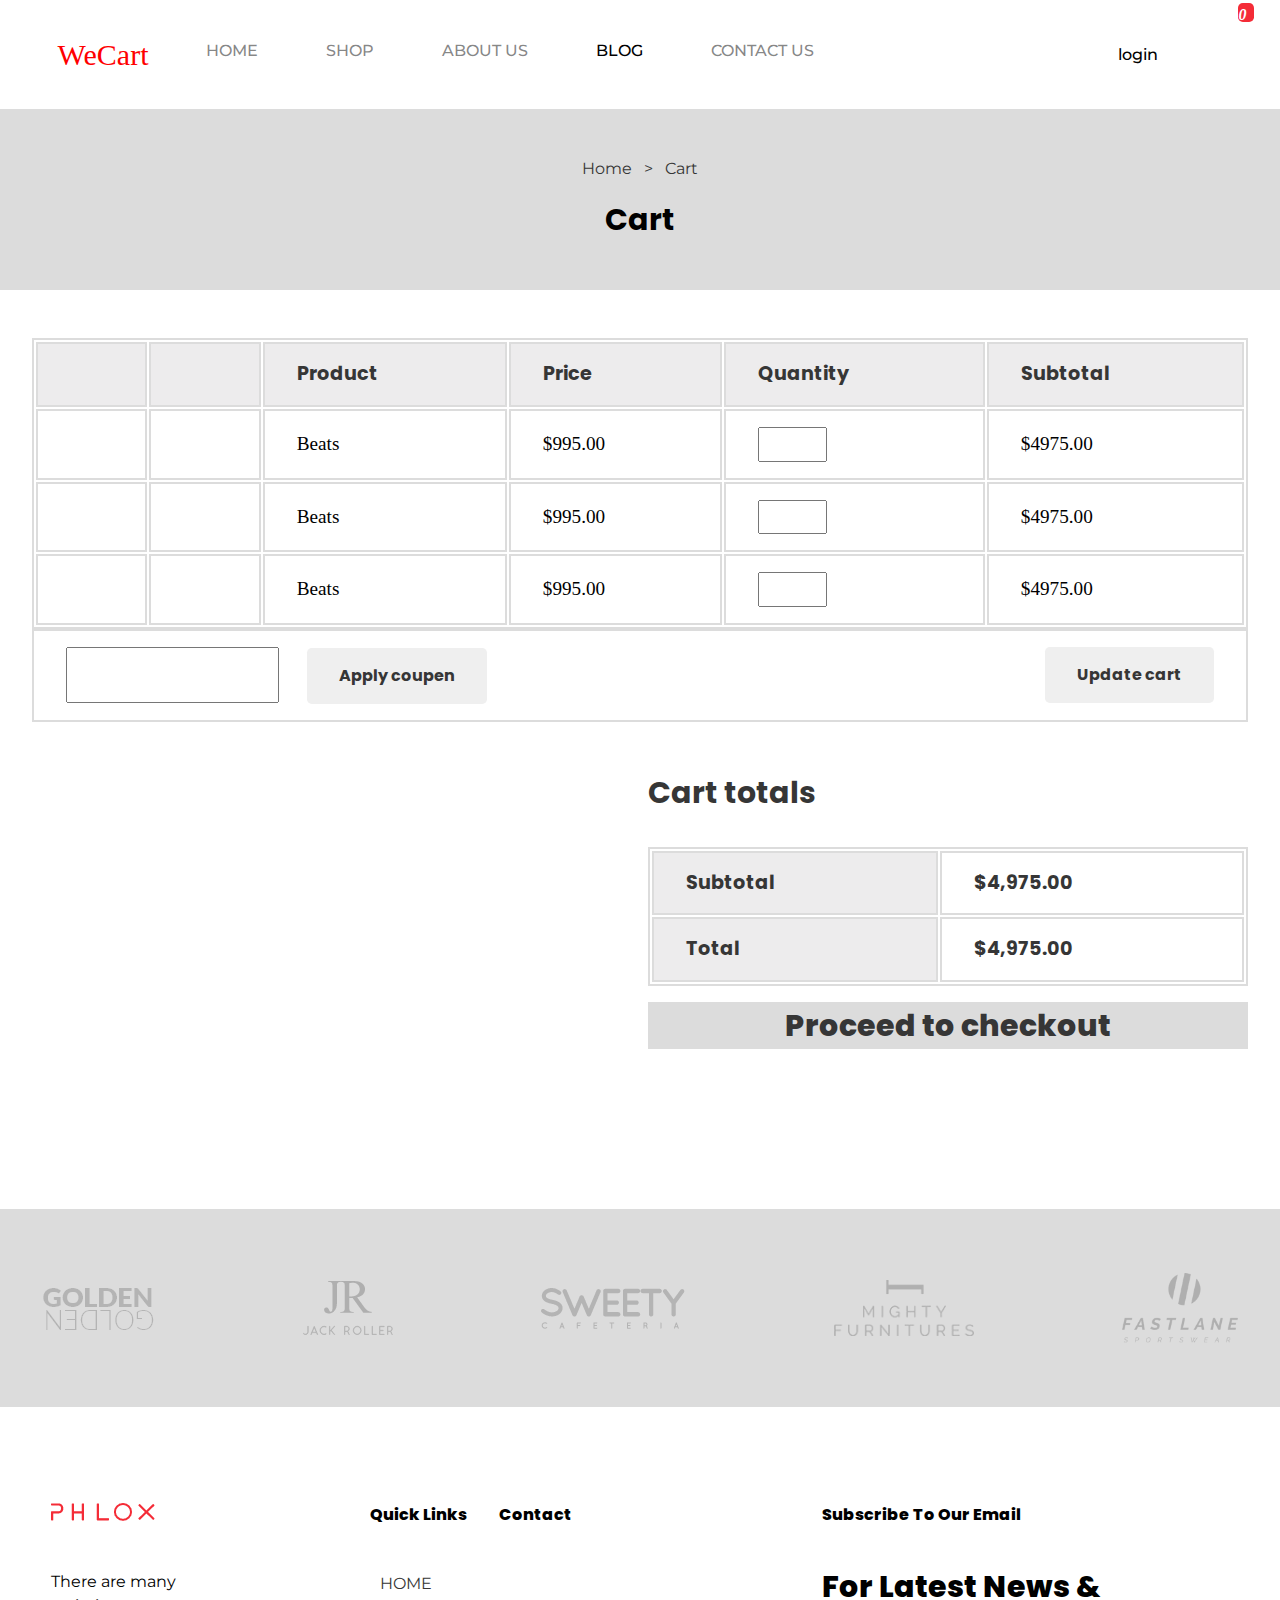
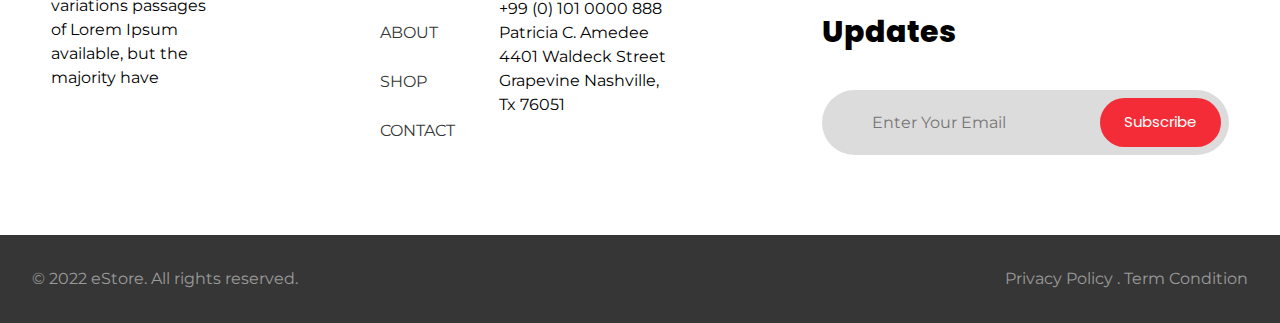
<file: cart.html>
<!DOCTYPE html>
<html lang="en">
  <head>
    <meta charset="UTF-8" />
    <meta http-equiv="X-UA-Compatible" content="IE=edge" />
    <meta name="viewport" content="width=device-width, initial-scale=1.0" />

    <!-- Google Fonts -->
    <link
      href="https://fonts.googleapis.com/css2?family=Montserrat:wght@100;200;300;400;500;600;700;800;900&family=Poppins:wght@100;200;300;400;500;600;700;800;900&display=swap"
      rel="stylesheet"
    />
    <style>
      .logo{
        color: red;
        font-size: 30px;

        ;
      }
    </style>
    <!-- Icon -->
    <link
      rel="stylesheet"
      href="https://unicons.iconscout.com/release/v4.0.0/css/line.css"
    />
    <!-- icon -->

    <!-- Google fonts End -->

    <!-- custon style Sheet & JavaScript -->
    <link rel="stylesheet" href="index.css" />
    <link rel="stylesheet" href="shop.css" />
    <link rel="stylesheet" href="blog.css" />
    <link rel="stylesheet" href="cart.css" />
    <script src="index.js" defer></script>
    <!-- custon style Sheet & JavaScript -->
    <title>Ecommerce Website</title>
  </head>
  <body class="home">
    <header class="primary-header container flex">
      <div class="header-inner-one flex">
        <div class="logo">
         WeCart
        </div>
        <button
          class="mobile-close-btn"
          data-visible="false"
          aria-controls="primary-navigation"
        >
          <i class="uil uil-times-circle"></i>
        </button>
        <nav>
          <ul
            id="primary-navigation"
            data-visible="false"
            class="primary-navigation flex"
          >
            <li>
              <a class="fs-100 fs-montserrat bold-500" href="/index.html"
                >Home</a
              >
            </li>
            <li>
              <a class="fs-100 fs-montserrat bold-500" href="/shop.html"
                >Shop</a
              >
            </li>
            <li>
              <a class="fs-100 fs-montserrat bold-500" href="/about.html"
                >About Us</a
              >
            </li>
            <li>
              <a class="active fs-100 fs-montserrat bold-500" href="/blog.html"
                >Blog</a
              >
            </li>
            <li>
              <a class="fs-100 fs-montserrat bold-500" href="/contactus.html"
                >Contact Us</a
              >
            </li>
          </ul>
        </nav>
      </div>

      <div class="header-login flex">
        <p class="fs-100 fs-montserrat bold-500">login</p>
        <i class="uil uil-search"></i>
        <i
          id="cart-box"
          aria-controls="cart-icon"
          class="uil uil-shopping-bag"
        ></i>

        <!-- =================1111111111================== -->
        <div id="cart-icon" data-visible="false" class="cart-icon">
          <div class="shopping flex">
            <p>Shopping Basket</p>
            <i id="cross-btn" class="uil uil-times"></i>
          </div>
          <div class="cart bold-800 flex">
            <i class="uil uil-shopping-cart-alt"></i>
            <p>Cart Is Empty</p>

            <!-- ================================================== -->

            <!-- ================================================== -->
          </div>
        </div>
      </div>
      <div class="mobile-open-btn"><i class="uil uil-align-right"></i></div>
    </header>

    <!-- ===================Shop Feature Section============================ -->

    <section class="shop-feature bg-gray grid">
      <div>
        <p class="fs-montserrat text-black">
          Home <span aria-hidden="true" class="margin">></span> Cart
        </p>
      </div>
      <h2 class="fs-poppins fs-300 bold-700">Cart</h2>
    </section>

    <!-- ===============================Cart Section=================== -->

    <section class="table">
      <table>
        <thead class="thead fs-poppins text-black bold-700 bg-very-light-gray">
          <tr>
            <td></td>
            <td></td>
            <td>Product</td>
            <td>Price</td>
            <td>Quantity</td>
            <td>Subtotal</td>
          </tr>
        </thead>
        <tbody>
          <tr>
            <td><i class="uil uil-times"></i></td>
            <td><i class="uil uil-user-circle"></i></td>
            <td>Beats</td>
            <td>$995.00</td>
            <td><input type="number" min="0" max="10" /></td>
            <td>$4975.00</td>
          </tr>
          <tr>
            <td><i class="uil uil-times"></i></td>
            <td><i class="uil uil-user-circle"></i></td>
            <td>Beats</td>
            <td>$995.00</td>
            <td><input type="number" min="0" max="10" /></td>
            <td>$4975.00</td>
          </tr>
          <tr>
            <td><i class="uil uil-times"></i></td>
            <td><i class="uil uil-user-circle"></i></td>
            <td>Beats</td>
            <td>$995.00</td>
            <td><input type="number" min="0" max="10" /></td>
            <td>$4975.00</td>
          </tr>
        </tbody>
      </table>

      <div class="copen-box flex">
        <div>
            <input class="copen-input fs-poppins text-black" type="text">
            <button class="cupen-btn fs-poppins bold-700 text-black">Apply coupen</button>
        </div>
        <div>
            <button class="cupen-btn fs-poppins bold-700 text-black">Update cart</button>
        </div>
    </div>
      
    </section>

    <section class="check-out grid">

        <div>

        </div>
        <div>
        <h3 class="fs-poppins fs-300 text-black bold-700">Cart totals</h3>

        <table>
            <thead class="thead fs-poppins text-black bold-700">
              <tr>
                <td class="bg-very-light-gray">Subtotal</td>
                <td>$4,975.00</td>
              </tr>
            </thead>
            <thead class="thead fs-poppins text-black bold-700">
              <tr>
                <td class="bg-very-light-gray">Total</td>
                <td class="bold-700">$4,975.00</td>
              </tr>
            </thead>
            <tbody>
            </table>
            <div class="grid">
                <button class="fs-poppins text-black bold-800 fs-300 bg-gray">Proceed to checkout</button>
            </div>
        </div>

    </section>

    <!-- ===============================Cart Section=================== -->

    <footer>
      <!-- =============Brands================= -->
      <section class="brands grid">
        <div>
          <img src="/image/br-1.png" alt="" />
        </div>
        <div>
          <img src="/image/br-2.png" alt="" />
        </div>
        <div>
          <img src="/image/br-3.png" alt="" />
        </div>
        <div>
          <img src="/image/br-4.png" alt="" />
        </div>
        <div>
          <img src="/image/br-5.png" alt="" />
        </div>
      </section>

      <!-- =============Footer Menu=================== -->
      <section class="footer grid">
        <div class="footer-logo grid">
          <img src="/image/logo.png" alt="" />
          <p class="fs-montserrat fs-200">
            There are many variations passages of Lorem Ipsum available, but the
            majority have
          </p>
          <div class="social-media flex">
            <i class="uil uil-facebook-f"></i>
            <i class="uil uil-instagram"></i>
            <i class="uil uil-linkedin"></i>
            <i class="uil uil-twitter"></i>
          </div>
        </div>

        <div class="footer-menu grid">
          <h3 class="fs-poppins fs-200 bold-800">Quick Links</h3>
          <ul>
            <li>
              <a class="fs-montserrat text-black fs-200" href="#">Home</a>
            </li>
            <li>
              <a class="fs-montserrat text-black fs-200" href="#">About</a>
            </li>
            <li>
              <a class="fs-montserrat text-black fs-200" href="#">Shop</a>
            </li>
            <li>
              <a class="fs-montserrat text-black fs-200" href="#">Contact</a>
            </li>
          </ul>
        </div>

        <div class="contact grid">
          <h3 class="fs-poppins fs-200 bold-800">Contact</h3>
          <p class="fs-montserrat">
            +99 (0) 101 0000 888 Patricia C. Amedee 4401 Waldeck Street
            Grapevine Nashville, Tx 76051
          </p>
        </div>

        <div class="emails grid">
          <h3 class="fs-poppins fs-200 bold-800">Subscribe To Our Email</h3>
          <p class="updates fs-poppins fs-300 bold-800">
            For Latest News & Updates
          </p>
          <div class="inputField flex bg-gray">
            <input
              type="email"
              placeholder="Enter Your Email"
              class="fs-montserrat bg-gray"
            />
            <button class="bg-red text-white fs-poppins fs-50">
              Subscribe
            </button>
          </div>
        </div>
      </section>

      <section class="copyRight">
        <p class="c-font fs-montserrat fs-200">
          © 2022 eStore. All rights reserved.
        </p>
        <p class="fs-montserrat fs-100 text-align p-top">
          Privacy Policy . Term Condition
        </p>
      </section>
    </footer>
  </body>
</html>
</file>
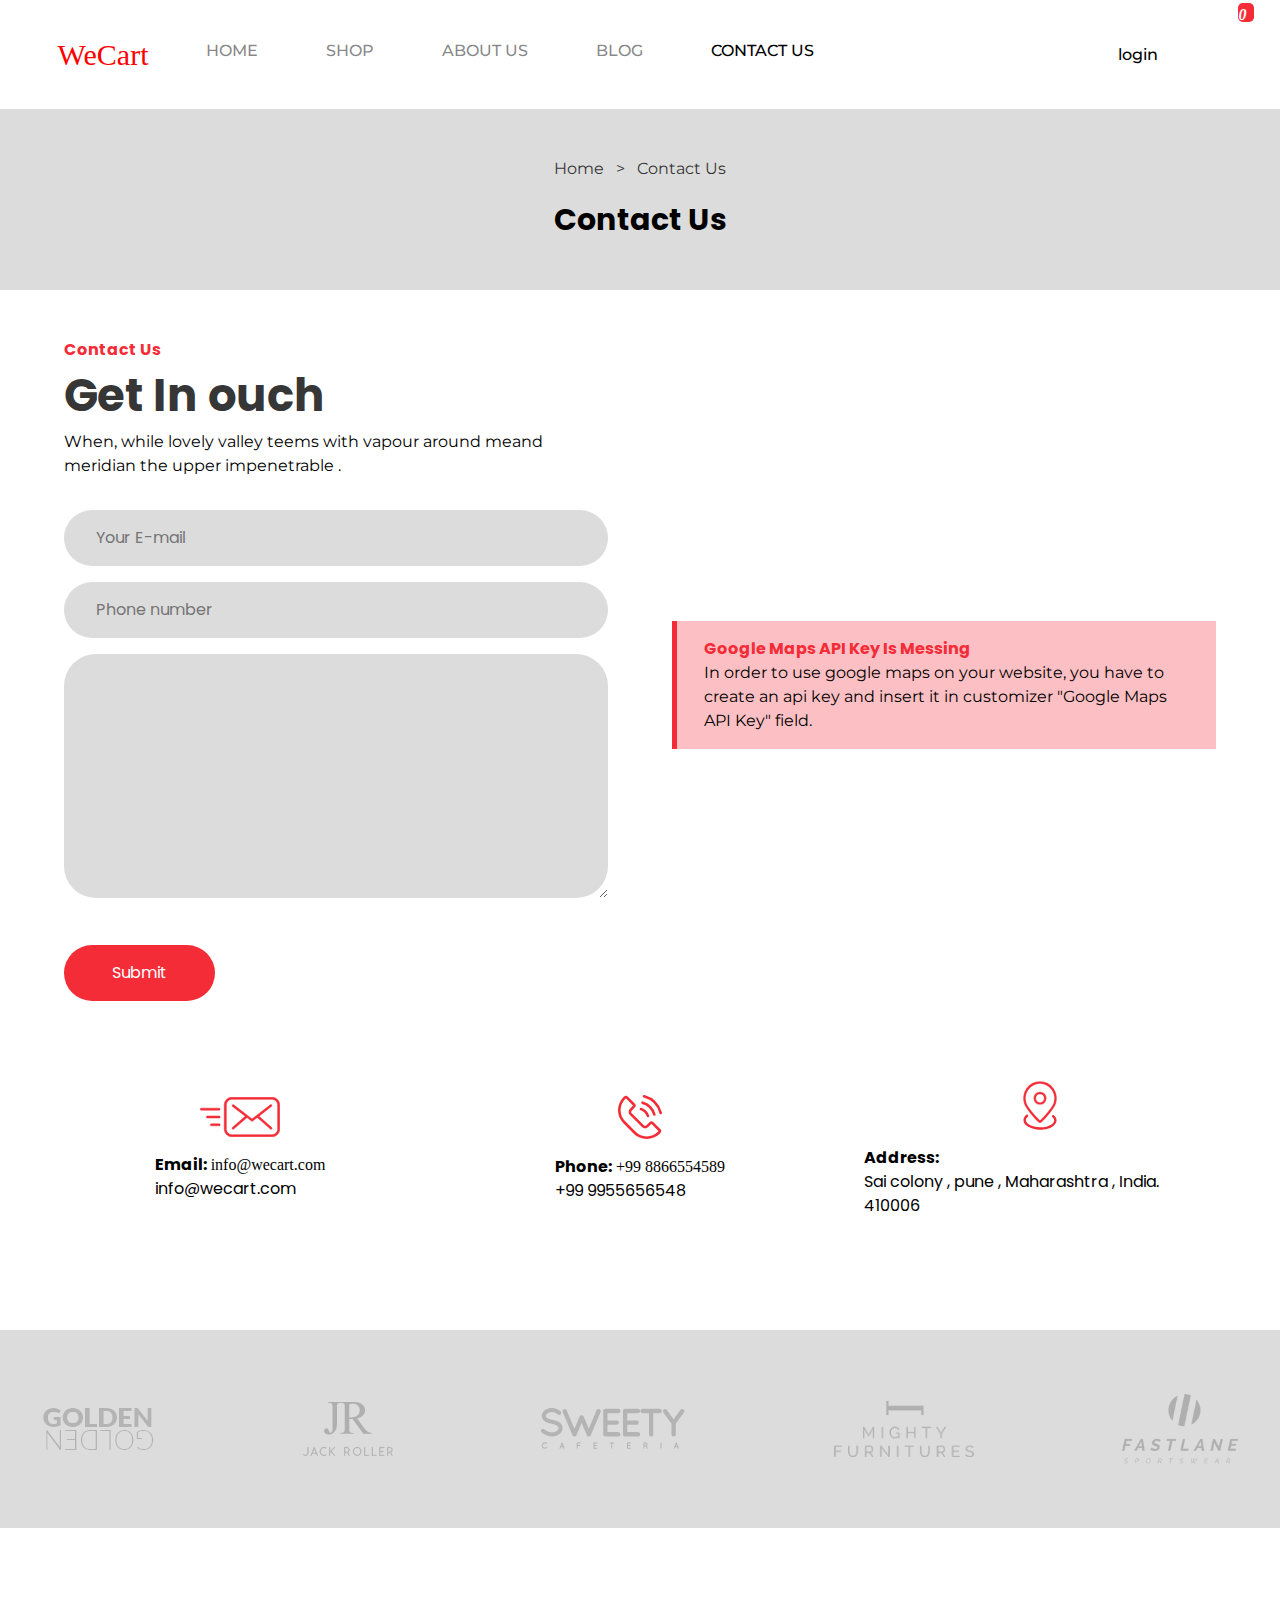
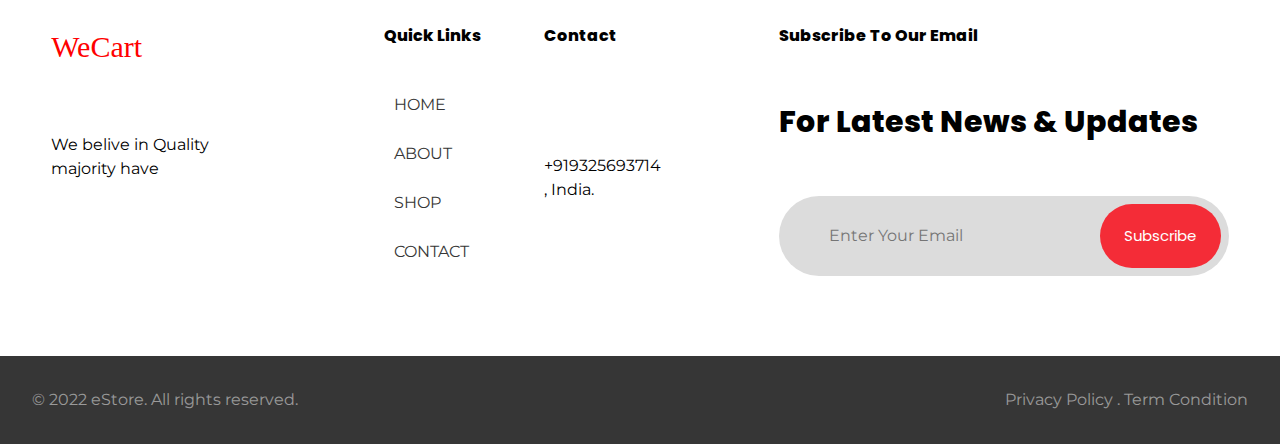
<file: contactus.html>
<!DOCTYPE html>
<html lang="en">
  <head>
    <meta charset="UTF-8" />
    <meta http-equiv="X-UA-Compatible" content="IE=edge" />
    <meta name="viewport" content="width=device-width, initial-scale=1.0" />

    <!-- Google Fonts -->
    <link
      href="https://fonts.googleapis.com/css2?family=Montserrat:wght@100;200;300;400;500;600;700;800;900&family=Poppins:wght@100;200;300;400;500;600;700;800;900&display=swap"
      rel="stylesheet"
    />
    <style>
      .logo{
        color: red;
        font-size: 30px;

        ;
      }
    </style>

    <!-- Icon -->
    <link
      rel="stylesheet"
      href="https://unicons.iconscout.com/release/v4.0.0/css/line.css"
    />
    <!-- icon -->

    <!-- Google fonts End -->

    <!-- custon style Sheet & JavaScript -->
    <link rel="stylesheet" href="index.css" />
    <link rel="stylesheet" href="shop.css" />
    <link rel="stylesheet" href="blog.css" />
    <link rel="stylesheet" href="/contactus.css" />
    <script src="index.js" defer></script>
    <!-- custon style Sheet & JavaScript -->
    <title>Ecommerce Website</title>
  </head>
  <body class="home">
    <header class="primary-header container flex">
      <div class="header-inner-one flex">
        <div class="logo">
         WeCart
        </div>
        <button
          class="mobile-close-btn"
          data-visible="false"
          aria-controls="primary-navigation"
        >
          <i class="uil uil-times-circle"></i>
        </button>
        <nav>
          <ul
            id="primary-navigation"
            data-visible="false"
            class="primary-navigation flex"
          >
            <li>
              <a class="fs-100 fs-montserrat bold-500" href="/index.html"
                >Home</a
              >
            </li>
            <li>
              <a class="fs-100 fs-montserrat bold-500" href="/shop.html"
                >Shop</a
              >
            </li>
            <li>
              <a class="fs-100 fs-montserrat bold-500" href="/aboutus.html"
                >About Us</a
              >
            </li>
            <li>
              <a class="fs-100 fs-montserrat bold-500" href="/blog.html"
                >Blog</a
              >
            </li>
            <li>
              <a
                class="active fs-100 fs-montserrat bold-500"
                href="/contactus.html"
                >Contact Us</a
              >
            </li>
          </ul>
        </nav>
      </div>

      <div class="header-login flex">
        <p class="fs-100 fs-montserrat bold-500">login</p>
        <i class="uil uil-search"></i>
        <i
          id="cart-box"
          aria-controls="cart-icon"
          class="uil uil-shopping-bag"
        ></i>

        <!-- =================1111111111================== -->
        <div id="cart-icon" data-visible="false" class="cart-icon">
          <div class="shopping flex">
            <p>Shopping Basket</p>
            <i id="cross-btn" class="uil uil-times"></i>
          </div>
          <div class="cart bold-800 flex">
            <i class="uil uil-shopping-cart-alt"></i>
            <p>Cart Is Empty</p>

            <!-- ================================================== -->

            <!-- ================================================== -->
          </div>
        </div>
      </div>
      <div class="mobile-open-btn"><i class="uil uil-align-right"></i></div>
    </header>

    <!-- ===================Shop Feature Section============================ -->

    <section class="shop-feature bg-gray grid">
      <div>
        <p class="fs-montserrat text-black">
          Home <span aria-hidden="true" class="margin">></span> Contact Us
        </p>
      </div>
      <h2 class="fs-poppins fs-300 bold-700">Contact Us</h2>
    </section>

    <!-- ===================Contact Us======================== -->

    <section class="contact-us grid">
      <div class="contact-info">
        <div>
          <h1 class="fs-poppins text-red fs-200">Contact Us</h1>
          <h3 class="fs-poppins text-black fs-400">Get In ouch</h3>
          <p class="fs-montserrat fs-100">
            When, while lovely valley teems with vapour around meand meridian
            the upper impenetrable .
          </p>
        </div>
        <form action="#" class="contact-form grid">
          <div class="grid">
            <input
              class="bg-gray text-black fs-poppins"
              type="text"
              placeholder="Your E-mail"
            />
          </div>
          <div class="grid">
            <input
              class="bg-gray text-black fs-poppins"
              type="text"
              placeholder="Phone number"
            />
          </div>
          <div>
            <textarea
              class="bg-gray text-black fs-poppins"
              rows="10"
              placeholder="Your Message Here"
            >
            </textarea>
          </div>

          <div class="contact-btn">
            <button class="large-btn bg-red text-white fs-poppins fs-50">
              Submit
            </button>
          </div>
        </form>
      </div>

      <!-- ================map===================== -->
      <div>
        <div class="map">
          <h4 class="fs-poppins fs-200 text-red">
            Google Maps API Key Is Messing
          </h4>
          <p class="fs-montserrat fs-100">
            In order to use google maps on your website, you have to create an
            api key and insert it in customizer "Google Maps API Key" field.
          </p>
        </div>
      </div>
    </section>

    <!-- ===========Support Section==================== -->

    <section class="suport-container grid">
      <div class="support-info grid">
        <div class="suport-img grid">
          <img src="/image/sup-1.svg" alt="" />
        </div>
        <div>
          <p class="fs-100">
            <span class="fs-200 fs-poppins bold-700">Email:</span
            > info@wecart.com
          </p>
          <p class="fs-poppins fs-100">info@wecart.com</p>
        </div>
      </div>
      <div class="support-info grid">
        <div class="suport-img grid">
          <img src="/image/sup-2.svg" alt="" />
        </div>
        <div>
          <p class="fs-100">
            <span class="fs-200 fs-poppins bold-700">Phone:</span
            > +99 8866554589
          </p>
          <p class="fs-poppins fs-100">+99 9955656548</p>
        </div>
      </div>
      <div class="support-info grid">
        <div class="suport-img grid">
          <img src="/image/sup-3.svg" alt="" />
        </div>
        <div>
          <p class="fs-100">
            <span class="fs-200 fs-poppins bold-700">Address:</span
            > 
          </p>
          <p class="fs-poppins fs-100">Sai colony , pune , Maharashtra , India. 410006</p>
        </div>
      </div>
    </section>

    <!-- ===================Contact Us======================== -->

    <footer>
      <!-- =============Brands================= -->
      <section class="brands grid">
        <div>
          <img src="/image/br-1.png" alt="" />
        </div>
        <div>
          <img src="/image/br-2.png" alt="" />
        </div>
        <div>
          <img src="/image/br-3.png" alt="" />
        </div>
        <div>
          <img src="/image/br-4.png" alt="" />
        </div>
        <div>
          <img src="/image/br-5.png" alt="" />
        </div>
      </section>

      <!-- =============Footer Menu=================== -->
      <section class="footer grid">
        <div class="footer-logo grid">
          <!-- <img src="/image/logo.png" alt="" /> -->
          <div class="logo">
            WeCart
           </div>
          <p class="fs-montserrat fs-200">
            We belive in Quality 
            majority have
          </p>
          <div class="social-media flex">
            <i class="uil uil-facebook-f"></i>
            <i class="uil uil-instagram"></i>
            <i class="uil uil-linkedin"></i>
            <i class="uil uil-twitter"></i>
          </div>
        </div>

        <div class="footer-menu grid">
          <h3 class="fs-poppins fs-200 bold-800">Quick Links</h3>
          <ul>
            <li>
              <a class="fs-montserrat text-black fs-200" href="#">Home</a>
            </li>
            <li>
              <a class="fs-montserrat text-black fs-200" href="#">About</a>
            </li>
            <li>
              <a class="fs-montserrat text-black fs-200" href="#">Shop</a>
            </li>
            <li>
              <a class="fs-montserrat text-black fs-200" href="#">Contact</a>
            </li>
          </ul>
        </div>

        <div class="contact grid">
          <h3 class="fs-poppins fs-200 bold-800">Contact</h3>
          <p class="fs-montserrat">
            +919325693714 , India.
          </p>
        </div>

        <div class="emails grid">
          <h3 class="fs-poppins fs-200 bold-800">Subscribe To Our Email</h3>
          <p class="updates fs-poppins fs-300 bold-800">
            For Latest News & Updates
          </p>
          <div class="inputField flex bg-gray">
            <input
              type="email"
              placeholder="Enter Your Email"
              class="fs-montserrat bg-gray"
            />
            <button class="bg-red text-white fs-poppins fs-50">
              Subscribe
            </button>
          </div>
        </div>
      </section>

      <section class="copyRight">
        <p class="c-font fs-montserrat fs-200">
          © 2022 eStore. All rights reserved.
        </p>
        <p class="fs-montserrat fs-100 text-align p-top">
          Privacy Policy . Term Condition
        </p>
      </section>
    </footer>
  </body>
</html>
</file>
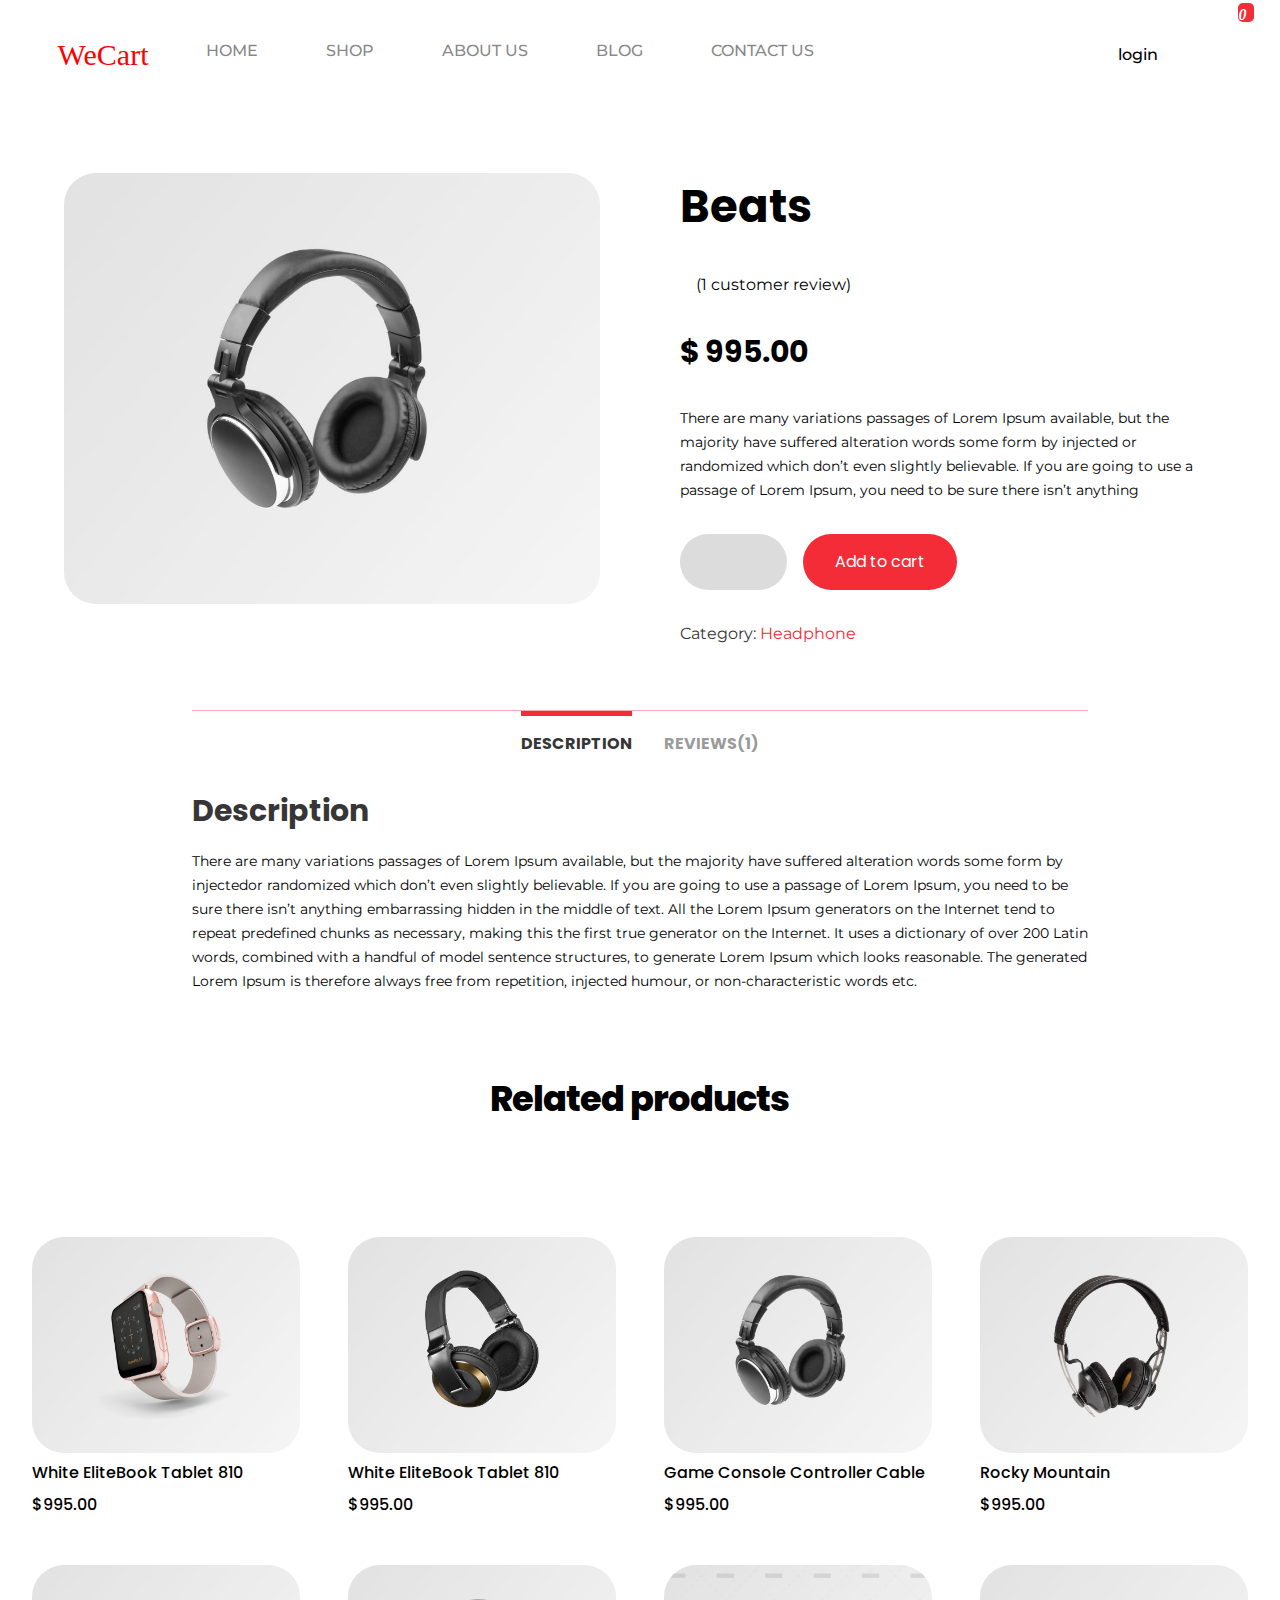
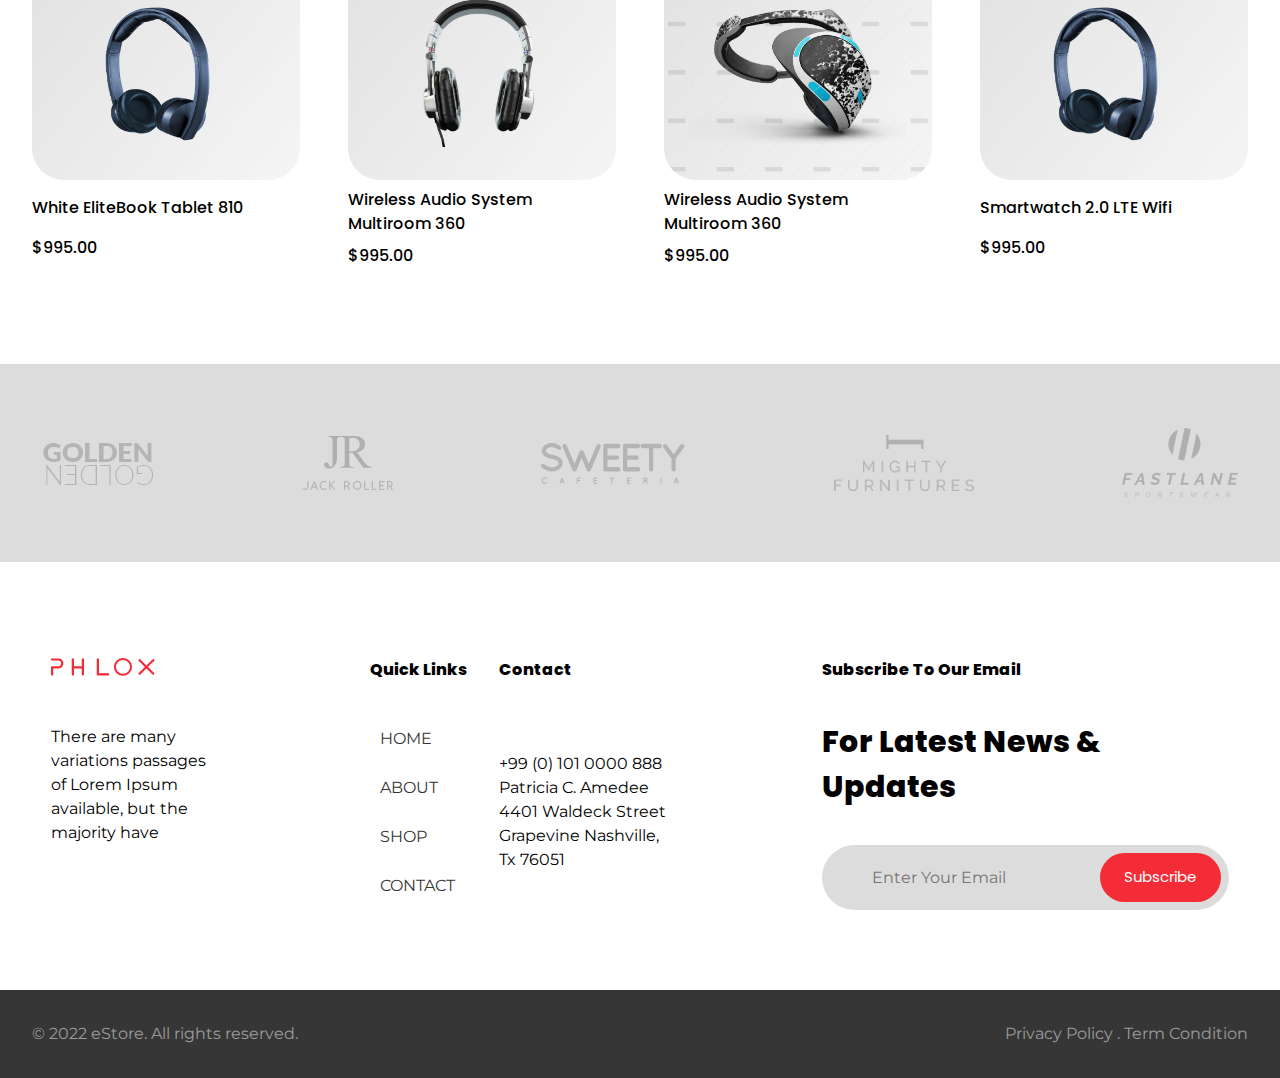
<file: product.html>
<!DOCTYPE html>
<html lang="en">
  <head>
    <meta charset="UTF-8" />
    <meta http-equiv="X-UA-Compatible" content="IE=edge" />
    <meta name="viewport" content="width=device-width, initial-scale=1.0" />

    <!-- Google Fonts -->
    <link
      href="https://fonts.googleapis.com/css2?family=Montserrat:wght@100;200;300;400;500;600;700;800;900&family=Poppins:wght@100;200;300;400;500;600;700;800;900&display=swap"
      rel="stylesheet"
    />

    <!-- Icon -->
    <link
      rel="stylesheet"
      href="https://unicons.iconscout.com/release/v4.0.0/css/line.css"
    />
    <!-- icon -->

    <!-- Google fonts End -->
    <style>
      #logo{
        color: red;
        font-size: 30px;

        ;
      }
    </style>

    <!-- custon style Sheet & JavaScript -->
    <link rel="stylesheet" href="index.css" />
    <link rel="stylesheet" href="shop.css" />
    <link rel="stylesheet" href="blog.css" />
    <link rel="stylesheet" href="product.css" />
    <link rel="stylesheet" href="/contactus.css" />
    <script src="index.js" defer></script>
    <script src="product.js" defer></script>
    <!-- custon style Sheet & JavaScript -->
    <title>Ecommerce Website</title>
  </head>
  <body class="home">
    <header class="primary-header container flex">
      <div class="header-inner-one flex">
        <div class="logo">
          <!-- <img src="/image/logo.png" alt="" /> -->
          <div id="logo"> WeCart </div>
        </div>
        <button
          class="mobile-close-btn"
          data-visible="false"
          aria-controls="primary-navigation"
        >
          <i class="uil uil-times-circle"></i>
        </button>
        <nav>
          <ul
            id="primary-navigation"
            data-visible="false"
            class="primary-navigation flex"
          >
            <li>
              <a class="fs-100 fs-montserrat bold-500" href="/index.html"
                >Home</a
              >
            </li>
            <li>
              <a class="fs-100 fs-montserrat bold-500" href="/shop.html"
                >Shop</a
              >
            </li>
            <li>
              <a class="fs-100 fs-montserrat bold-500" href="/aboutus.html"
                >About Us</a
              >
            </li>
            <li>
              <a class="fs-100 fs-montserrat bold-500" href="/blog.html"
                >Blog</a
              >
            </li>
            <li>
              <a class="fs-100 fs-montserrat bold-500" href="/contactus.html"
                >Contact Us</a
              >
            </li>
          </ul>
        </nav>
      </div>

      <div class="header-login flex">
        <p class="fs-100 fs-montserrat bold-500">login</p>
        <i class="uil uil-search"></i>
        <i
          id="cart-box"
          aria-controls="cart-icon"
          class="uil uil-shopping-bag"
        ></i>

        <!-- =================1111111111================== -->
        <div id="cart-icon" data-visible="false" class="cart-icon">
          <div class="shopping flex">
            <p>Shopping Basket</p>
            <i id="cross-btn" class="uil uil-times"></i>
          </div>
          <div class="cart bold-800 flex">
            <i class="uil uil-shopping-cart-alt"></i>
            <p>Cart Is Empty</p>

            <!-- ================================================== -->

            <!-- ================================================== -->
          </div>
        </div>
      </div>
      <div class="mobile-open-btn"><i class="uil uil-align-right"></i></div>
    </header>

    <!-- ==================Single Product-============================= -->
    <section class="single-product grid">
      <div>
        <img src="/image/product-img.jpg" alt="" />
      </div>
      <div class="product-info grid">
        <h1 class="fs-poppins fs-400 blod-900">Beats</h1>
        <div class="star-icon flex">
          <div>
            <i class="uil text-red uil-star"></i>
            <i class="uil text-red uil-star"></i>
            <i class="uil text-red uil-star"></i>
            <i class="uil text-red uil-star"></i>
            <i class="uil uil-star"></i>
          </div>
          <div>
            <p class="fs-montserrat fs-100">(1 customer review)</p>
          </div>
        </div>

        <div class="price">
          <p class="bold-700 fs-poppins fs-300">$ 995.00</p>
        </div>

        <div>
          <p class="fs-montserrat lineheight">
            There are many variations passages of Lorem Ipsum available, but the
            majority have suffered alteration words some form by injected or
            randomized which don’t even slightly believable. If you are going to
            use a passage of Lorem Ipsum, you need to be sure there isn’t
            anything
          </p>
        </div>

        <div class="product-add-cart flex">
          <input type="number" min="0" max="10" class="bg-gray fs-poppins" />
          <button
            class="product-btn large-btn bg-red text-white fs-poppins fs-50"
          >
            Add to cart
          </button>
        </div>

        <div>
          <p class="fs-montserrat text-red">
            <span class="text-black">Category: </span>Headphone
          </p>
        </div>
      </div>
    </section>

    <!-- ==================Single Product-============================= -->

    <!-- ==============Product Description====================== -->

    <section class="product-description grid">
      <div class="product-taps flex">
        <a id="dis-tab" class="fs-poppins fs-200 text-black bold-700 active-tab"
          >Description</a
        >
        <a
          id="rev-tab"
          class="fs-poppins fs-200 text-black bold-700 tabs-light-text"
          >Reviews(1)</a
        >
      </div>

      <div class="description grid" data-tab="false">
        <h3 class="text-black fs-poppins fs-300">Description</h3>
        <p class="fs-montserrat lineheight">
          There are many variations passages of Lorem Ipsum available, but the
          majority have suffered alteration words some form by injectedor
          randomized which don’t even slightly believable. If you are going to
          use a passage of Lorem Ipsum, you need to be sure there isn’t anything
          embarrassing hidden in the middle of text. All the Lorem Ipsum
          generators on the Internet tend to repeat predefined chunks as
          necessary, making this the first true generator on the Internet. It
          uses a dictionary of over 200 Latin words, combined with a handful of
          model sentence structures, to generate Lorem Ipsum which looks
          reasonable. The generated Lorem Ipsum is therefore always free from
          repetition, injected humour, or non-characteristic words etc.
        </p>
      </div>

      <article class="reviews-container" data-tab="false">
        <div class="reviews">
          <p class="text-black fs-poppins fs-200 bold-700">
            1 review for Rockey Mountain
          </p>
        </div>
        <div id="post-reviews">
          <div
            id="display-reviews"
            class="display-reviews bg-very-light-gray flex"
          >
            <div>
              <i class="uil text-black uil-user-circle"></i>
            </div>
            <div>
              <div class="connent-box">
                <i class="uil text-red uil-star"></i>
                <i class="uil text-red uil-star"></i>
                <i class="uil text-red uil-star"></i>
                <i class="uil text-red uil-star"></i>
                <i class="uil uil-star"></i>
                <p class="fs-poppins fs-200">
                  <span class="bold-700">Paul </span>- October 7, 2019
                </p>
                <p class="fs-poppins fs-200">Hello</p>
              </div>
              <div class="flex likes-icon">
                <i class="uil bg-gray uil-thumbs-up"></i>
                <i class="uil bg-gray uil-thumbs-down"></i>
                <span id="count-like" class="bg-white fs-poppins">0</span>
              </div>
            </div>
          </div>
        </div>

        <div class="grid">
          <div class="reviews">
            <p class="text-black fs-poppins fs-200">Add a review</p>
          </div>

          <div class="give-reviews flex">
            <div>
              <p class="text-black fs-poppins fs-200 bold-700">Your rating *</p>
            </div>
            <div>
              <i class="uil uil-star"></i>
              <i class="uil uil-star"></i>
              <i class="uil uil-star"></i>
              <i class="uil uil-star"></i>
              <i class="uil uil-star"></i>
            </div>
          </div>
          <div class="message grid">
            <p class="fs-montserrat">Your review</p>
            <textarea
              type="text"
              rows="10"
              class="bg-very-light-gray fs-montserrat"
            ></textarea>
          </div>
        </div>
        <div class="review-btn flex">
          <button
            id="add-connent"
            class="large-btn bg-red text-white fs-poppins fs-50"
          >
            Submit
          </button>
        </div>
      </article>
    </section>

    <!-- ==============Product Description====================== -->

    <!-- ============Related Product Section===================== -->

    <!-- =================Related Product Section ================================ -->
    <section class="best-product container">
      <h2 class="letter-spacing bold-800 fs-poppins">Related products</h2>
    </section>

    <!-- ============Related Product Section===================== -->

    <!-- ===========================Heading======================== -->
    <section class="best-Seller related-product">
      <div class="product grid">
        <img src="/image/p-2.jpg" alt="" />
        <p class="fs-poppins bold-500">White EliteBook Tablet 810</p>
        <p class="fs-poppins bold-500">$995.00</p>

        <!-- ---------------------------- -->
        <div class="product-details grid bg-red">
          <i class="text-white uil uil-shopping-cart-alt"></i>
          <i class="text-white uil uil-heart-alt"></i>
        </div>
        <!-- ===================================== -->
      </div>
      <div class="product grid">
        <img src="/image/p-3.jpg" alt="" />
        <p class="fs-poppins bold-500">White EliteBook Tablet 810</p>
        <p class="fs-poppins bold-500">$995.00</p>

        <!-- ---------------------------- -->
        <div class="product-details grid bg-red">
          <i class="text-white uil uil-shopping-cart-alt"></i>
          <i class="text-white uil uil-heart-alt"></i>
        </div>
        <!-- ===================================== -->
      </div>
      <div class="product grid">
        <img src="/image/p-4.jpg" alt="" />
        <p class="fs-poppins bold-500">Game Console Controller Cable</p>
        <p class="fs-poppins bold-500">$995.00</p>

        <!-- ---------------------------- -->
        <div class="product-details grid bg-red">
          <i class="text-white uil uil-shopping-cart-alt"></i>
          <i class="text-white uil uil-heart-alt"></i>
        </div>
        <!-- ===================================== -->
      </div>
      <div class="product grid">
        <img src="/image/p-5.jpg" alt="" />
        <p class="fs-poppins bold-500">Rocky Mountain</p>
        <p class="fs-poppins bold-500">$995.00</p>

        <!-- ---------------------------- -->
        <div class="product-details grid bg-red">
          <i class="text-white uil uil-shopping-cart-alt"></i>
          <i class="text-white uil uil-heart-alt"></i>
        </div>
        <!-- ===================================== -->
      </div>
      <div class="product grid">
        <img src="/image/p9.jpg" alt="" />
        <p class="fs-poppins bold-500">White EliteBook Tablet 810</p>
        <p class="fs-poppins bold-500">$995.00</p>

        <!-- ---------------------------- -->
        <div class="product-details grid bg-red">
          <i class="text-white uil uil-shopping-cart-alt"></i>
          <i class="text-white uil uil-heart-alt"></i>
        </div>
        <!-- ===================================== -->
      </div>
      <div class="product grid">
        <img src="/image/p-7.jpg" alt="" />
        <p class="fs-poppins bold-500">Wireless Audio System Multiroom 360</p>
        <p class="fs-poppins bold-500">$995.00</p>

        <!-- ---------------------------- -->
        <div class="product-details grid bg-red">
          <i class="text-white uil uil-shopping-cart-alt"></i>
          <i class="text-white uil uil-heart-alt"></i>
        </div>
        <!-- ===================================== -->
      </div>
      <div class="product grid">
        <img src="/image/p8.png" alt="" />
        <p class="fs-poppins bold-500">Wireless Audio System Multiroom 360</p>
        <p class="fs-poppins bold-500">$995.00</p>

        <!-- ---------------------------- -->
        <div class="product-details grid bg-red">
          <i class="text-white uil uil-shopping-cart-alt"></i>
          <i class="text-white uil uil-heart-alt"></i>
        </div>
        <!-- ===================================== -->
      </div>
      <div class="product grid">
        <img src="/image/p9.jpg" alt="" />
        <p class="fs-poppins bold-500">Smartwatch 2.0 LTE Wifi</p>
        <p class="fs-poppins bold-500">$995.00</p>

        <!-- ---------------------------- -->
        <div class="product-details grid bg-red">
          <i class="text-white uil uil-shopping-cart-alt"></i>
          <i class="text-white uil uil-heart-alt"></i>
        </div>
        <!-- ===================================== -->
      </div>
    </section>

    <!-- ==============Footer section================================= -->

    <footer>
      <!-- =============Brands================= -->
      <section class="brands grid">
        <div>
          <img src="/image/br-1.png" alt="" />
        </div>
        <div>
          <img src="/image/br-2.png" alt="" />
        </div>
        <div>
          <img src="/image/br-3.png" alt="" />
        </div>
        <div>
          <img src="/image/br-4.png" alt="" />
        </div>
        <div>
          <img src="/image/br-5.png" alt="" />
        </div>
      </section>

      <!-- =============Footer Menu=================== -->
      <section class="footer grid">
        <div class="footer-logo grid">
          <img src="/image/logo.png" alt="" />
          <p class="fs-montserrat fs-200">
            There are many variations passages of Lorem Ipsum available, but the
            majority have
          </p>
          <div class="social-media flex">
            <i class="uil uil-facebook-f"></i>
            <i class="uil uil-instagram"></i>
            <i class="uil uil-linkedin"></i>
            <i class="uil uil-twitter"></i>
          </div>
        </div>

        <div class="footer-menu grid">
          <h3 class="fs-poppins fs-200 bold-800">Quick Links</h3>
          <ul>
            <li>
              <a class="fs-montserrat text-black fs-200" href="#">Home</a>
            </li>
            <li>
              <a class="fs-montserrat text-black fs-200" href="#">About</a>
            </li>
            <li>
              <a class="fs-montserrat text-black fs-200" href="#">Shop</a>
            </li>
            <li>
              <a class="fs-montserrat text-black fs-200" href="#">Contact</a>
            </li>
          </ul>
        </div>

        <div class="contact grid">
          <h3 class="fs-poppins fs-200 bold-800">Contact</h3>
          <p class="fs-montserrat">
            +99 (0) 101 0000 888 Patricia C. Amedee 4401 Waldeck Street
            Grapevine Nashville, Tx 76051
          </p>
        </div>

        <div class="emails grid">
          <h3 class="fs-poppins fs-200 bold-800">Subscribe To Our Email</h3>
          <p class="updates fs-poppins fs-300 bold-800">
            For Latest News & Updates
          </p>
          <div class="inputField flex bg-gray">
            <input
              type="email"
              placeholder="Enter Your Email"
              class="fs-montserrat bg-gray"
            />
            <button class="bg-red text-white fs-poppins fs-50">
              Subscribe
            </button>
          </div>
        </div>
      </section>

      <section class="copyRight">
        <p class="c-font fs-montserrat fs-200">
          © 2022 eStore. All rights reserved.
        </p>
        <p class="fs-montserrat fs-100 text-align p-top">
          Privacy Policy . Term Condition
        </p>
      </section>
    </footer>
  </body>
</html>
</file>
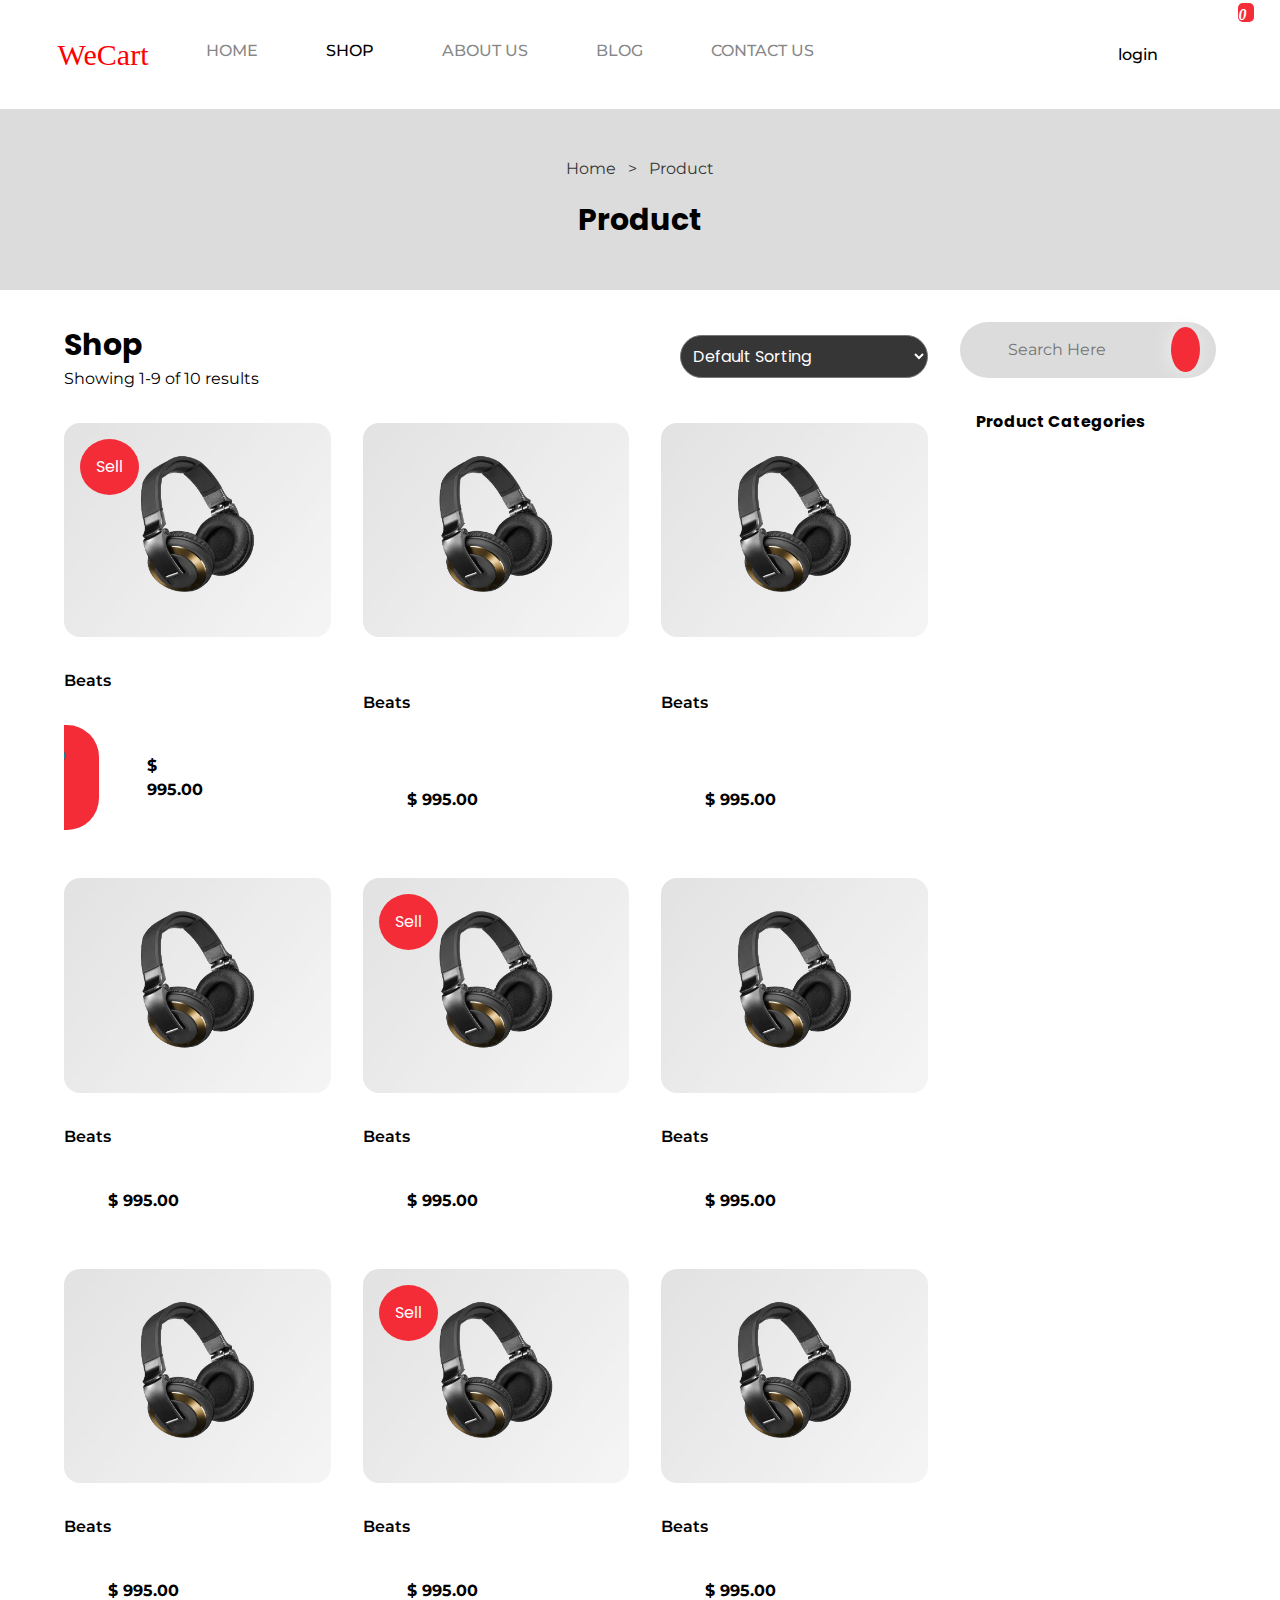
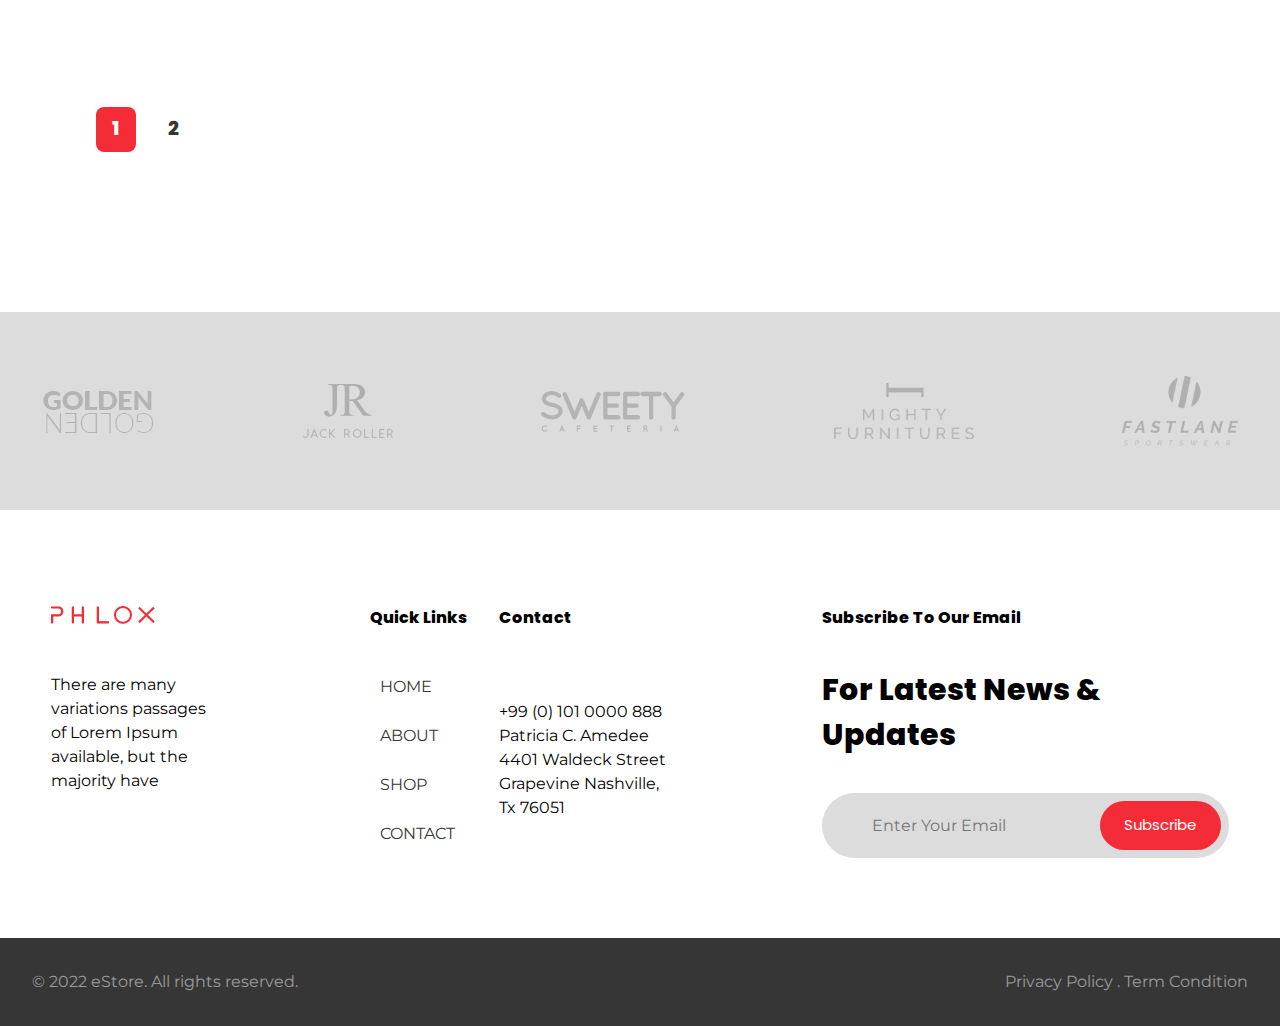
<file: shop.html>
<!DOCTYPE html>
<html lang="en">
  <head>
    <meta charset="UTF-8" />
    <meta http-equiv="X-UA-Compatible" content="IE=edge" />
    <meta name="viewport" content="width=device-width, initial-scale=1.0" />

    <!-- Google Fonts -->
    <link
      href="https://fonts.googleapis.com/css2?family=Montserrat:wght@100;200;300;400;500;600;700;800;900&family=Poppins:wght@100;200;300;400;500;600;700;800;900&display=swap"
      rel="stylesheet"
    />
    <style>
      .logo{
        color: red;
        font-size: 30px;

        ;
      }
    </style>

    <!-- Icon -->
    <link
      rel="stylesheet"
      href="https://unicons.iconscout.com/release/v4.0.0/css/line.css"
    />
    <!-- icon -->
    <style>
      #logo{
        color: red;
        font-size: 30px;

        ;
      }
    </style>

    <!-- Google fonts End -->

    <!-- custon style Sheet & JavaScript -->
    <link rel="stylesheet" href="shop.css" />
    <link rel="stylesheet" href="index.css" />
    <script src="index.js" defer></script>
    <script src="shop.js" defer></script>
    <!-- custon style Sheet & JavaScript -->
    <title>Ecommerce Website</title>
  </head>
  <body class="home">
    <header class="primary-header container flex">
      <div class="header-inner-one flex">
        <div class="logo">
          <!-- <img src="/image/logo.png" alt="" /> -->
          WeCart
          
        </div>
        <button
          class="mobile-close-btn"
          data-visible="false"
          aria-controls="primary-navigation"
        >
          <i class="uil uil-times-circle"></i>
        </button>
        <nav>
          <ul
            id="primary-navigation"
            data-visible="false"
            class="primary-navigation flex"
          >
            <li>
              <a class="fs-100 fs-montserrat bold-500" href="/index.html"
                >Home</a
              >
            </li>
            <li>
              <a class="active fs-100 fs-montserrat bold-500" href="/shop.html">Shop</a>
            </li>
            <li>
              <a class="fs-100 fs-montserrat bold-500" href="/about.html"
                >About Us</a
              >
            </li>
            <li>
              <a class="fs-100 fs-montserrat bold-500" href="/blog.html">Blog</a>
            </li>
            <li>
              <a class="fs-100 fs-montserrat bold-500" href="/contactus.html"
                >Contact Us</a
              >
            </li>
          </ul>
        </nav>
      </div>

      <div class="header-login flex">
        <p class="fs-100 fs-montserrat bold-500">login</p>
        <i class="uil uil-search"></i>
        <i
          id="cart-box"
          aria-controls="cart-icon"
          class="uil uil-shopping-bag"
        ></i>

        <!-- =================1111111111================== -->
        <div id="cart-icon" data-visible="false" class="cart-icon">
          <div class="shopping flex">
            <p>Shopping Basket</p>
            <i id="cross-btn" class="uil uil-times"></i>
          </div>
          <div class="cart bold-800 flex">
            <i class="uil uil-shopping-cart-alt"></i>
            <p>Cart Is Empty</p>

            <!-- ================================================== -->

            <!-- ================================================== -->
          </div>
        </div>
      </div>
      <div class="mobile-open-btn"><i class="uil uil-align-right"></i></div>
    </header>



    <!-- ===================Shop Feature Section============================ -->

    <section class="shop-feature bg-gray grid">
      <div>
        <p class="fs-montserrat text-black">
          Home <span aria-hidden="true" class="margin">></span> Product
        </p>
      </div>
      <h2 class="fs-poppins fs-300 bold-700">Product</h2>
    </section>

    <!-- ===================Section 2---------------------- -->

   

    <main class="shop-main-container grid">
      <!-- -------------------Inner Section=============== -->

      <div>
        <div class="shop-title flex">
          <div>
            <h2 class="fs-poppins fs-300">Shop</h2>
            <p class="fs-montserrat">Showing 1-9 of 10 results</p>
          </div>
          <div>
            <select name="text" id="" class="fs-poppins bg-black text-white">
              <option value="">Default Sorting</option>
              <option value="">Short By popularity</option>
              <option value="">Short By Average rating</option>
              <option value="">Short By latest</option>
              <option value="">Short By price: Low To High</option>
              <option value="">Short By price: High To Low</option>
            </select>
          </div>
        </div>
        <!-- ---------------End----Inner Section=============== -->

        <!-- ==============Shop-product====================== -->

        <section class="shop-product grid">
          <div class="product-list grid">
            <img src="/image/p-3.jpg" alt="" />
            <p class="fs-montserrat bold-600">Beats</p>
            <div class="shop-btn flex">
              <button class="bg-red text-white fs-montserrat"><a href="/product.html">Add To Cart</a>
              </button>
              <p class="fs-montserrat bold-700">$ 995.00</p>
            </div>

            <!-- ===============Pop-Up========================== -->

            <div class="pup-up">
                <p class="fs-poppins">Sell</p>
            </div>

            <!-- ===============Pop-Up========================== -->

          </div>
          <div class="product-list grid">
            <img src="/image/p-3.jpg" alt="" />
            <p class="fs-montserrat bold-600">Beats</p>
            <div class="shop-btn flex">
              <button class="bg-red text-white fs-montserrat">
                Add To Cart
              </button>
              <p class="fs-montserrat bold-700">$ 995.00</p>
            </div>
          </div>
          <div class="product-list grid">
            <img src="/image/p-3.jpg" alt="" />
            <p class="fs-montserrat bold-600">Beats</p>
            <div class="shop-btn flex">
              <button class="bg-red text-white fs-montserrat">
                Add To Cart
              </button>
              <p class="fs-montserrat bold-700">$ 995.00</p>
            </div>
          </div>
          <div class="product-list grid">
            <img src="/image/p-3.jpg" alt="" />
            <p class="fs-montserrat bold-600">Beats</p>
            <div class="shop-btn flex">
              <button class="bg-red text-white fs-montserrat">
                Add To Cart
              </button>
              <p class="fs-montserrat bold-700">$ 995.00</p>
            </div>
          </div>
          <div class="product-list grid">
            <img src="/image/p-3.jpg" alt="" />
            <p class="fs-montserrat bold-600">Beats</p>
            <div class="shop-btn flex">
              <button class="bg-red text-white fs-montserrat">
                Add To Cart
              </button>
              <p class="fs-montserrat bold-700">$ 995.00</p>
            </div>
               <!-- ===============Pop-Up========================== -->

               <div class="pup-up">
                <p class="fs-poppins">Sell</p>
            </div>

            <!-- ===============Pop-Up========================== -->
          </div>
          <div class="product-list grid">
            <img src="/image/p-3.jpg" alt="" />
            <p class="fs-montserrat bold-600">Beats</p>
            <div class="shop-btn flex">
              <button class="bg-red text-white fs-montserrat">
                Add To Cart
              </button>
              <p class="fs-montserrat bold-700">$ 995.00</p>
            </div>
          </div>
          <div class="product-list grid">
            <img src="/image/p-3.jpg" alt="" />
            <p class="fs-montserrat bold-600">Beats</p>
            <div class="shop-btn flex">
              <button class="bg-red text-white fs-montserrat">
                Add To Cart
              </button>
              <p class="fs-montserrat bold-700">$ 995.00</p>
            </div>
          </div>
          <div class="product-list grid">
            <img src="/image/p-3.jpg" alt="" />
            <p class="fs-montserrat bold-600">Beats</p>
            <div class="shop-btn flex">
              <button class="bg-red text-white fs-montserrat">
                Add To Cart
              </button>
              <p class="fs-montserrat bold-700">$ 995.00</p>
            </div>
               <!-- ===============Pop-Up========================== -->

               <div class="pup-up">
                <p class="fs-poppins">Sell</p>
            </div>

            <!-- ===============Pop-Up========================== -->
          </div>
          <div class="product-list grid">
            <img src="/image/p-3.jpg" alt="" />
            <p class="fs-montserrat bold-600">Beats</p>
            <div class="shop-btn flex">
              <button class="bg-red text-white fs-montserrat">
                Add To Cart
              </button>
              <p class="fs-montserrat bold-700">$ 995.00</p>
            </div>
          </div>
        </section>

        <div class="next-page fs-poppins flex ">
            <span class="bg-red text-white active bold-800">1</span>
            <span class="bold-800 text-black">2</span>
            <span><i class="uil text-red uil-angle-double-right"></i></span>
        </div>
      </div>
      <!-- ==============Shop-product====================== -->
      <section>
        <div class="sidebar-search text-black bg-gray flex">
          <input
            type="text"
            placeholder="Search Here"
            class="fs-montserrat bg-gray"
          />
          <div>
            <i class="uil bg-red text-white uil-search"></i>
          </div>
        </div>

        <aside class="sidebar-category">
          <div class="category-list flex">
            <h3 class=" fs-poppins bold-700 fs-200">Product Categories</h3>
            <i id="arrow" class="uil uil-angle-right" data-category="false"></i>
          </div>

          <div class="shop-category-list">
            <ul id="side-nav" class="sidebar-nav grid" data-category="false">
              <li>
                <a class="fs-montserrat text-black bold-500" href="#"
                  >Earphone</a
                >
              </li>
              <li>
                <a class="fs-montserrat text-black bold-500" href="#"
                  >Gadgets</a
                >
              </li>
              <li>
                <a class="fs-montserrat text-black bold-500" href="#">Gaming</a>
              </li>
              <li>
                <a class="fs-montserrat text-black bold-500" href="#"
                  >Headphone</a
                >
              </li>
              <li>
                <a class="fs-montserrat text-black bold-500" href="#">Laptop</a>
              </li>
              <li>
                <a class="fs-montserrat text-black bold-500" href="#"
                  >Speaker</a
                >
              </li>
              <li>
                <a class="fs-montserrat text-black bold-500" href="#"
                  >Uncategorized</a
                >
              </li>
            </ul>
          </div>
        </aside>
      </section>
    </main>








    <!-- =====================Footer Section================ -->

    <footer>

        <!-- =============Brands================= -->
        <section class="brands grid">
          <div>
         <img src="/image/br-1.png" alt="">
        </div>
          <div>
         <img src="/image/br-2.png" alt="">
        </div>
          <div>
         <img src="/image/br-3.png" alt="">
        </div>
          <div>
         <img src="/image/br-4.png" alt="">
        </div>
          <div>
         <img src="/image/br-5.png" alt="">
        </div>
        </section>
    
    <!-- =============Footer Menu=================== -->
     <section class="footer grid">
         <div class="footer-logo grid">
           <img src="/image/logo.png" alt="">
           <p class="fs-montserrat fs-200">There are many variations passages of Lorem Ipsum available, but the majority have</p>
           <div class="social-media flex">
            <i class="uil uil-facebook-f"></i>
            <i class="uil uil-instagram"></i>
            <i class="uil uil-linkedin"></i>
            <i class="uil uil-twitter"></i>
           </div>
         </div>
        
          <div class="footer-menu grid">
            <h3 class="fs-poppins fs-200 bold-800">Quick Links</h3>
            <ul>
              <li><a class="fs-montserrat text-black fs-200" href="#">Home</a></li>
              <li><a class="fs-montserrat text-black fs-200" href="#">About</a></li>
              <li><a class="fs-montserrat text-black fs-200" href="#">Shop</a></li>
              <li><a class="fs-montserrat text-black fs-200" href="#">Contact</a></li>
            </ul>
          </div>
    
          <div class="contact grid">
    
          <h3 class="fs-poppins fs-200 bold-800">Contact</h3>
          <p class="fs-montserrat">+99 (0) 101 0000 888 Patricia C. Amedee 4401 Waldeck Street Grapevine Nashville, Tx 76051</p>
         </div>
    
         <div class="emails grid">
           <h3 class="fs-poppins fs-200 bold-800">Subscribe To Our Email</h3>
           <p class="updates fs-poppins fs-300 bold-800">For Latest News & Updates</p>
           <div class="inputField flex bg-gray">
           <input type="email" placeholder="Enter Your Email" class="fs-montserrat bg-gray" >
           <button class="bg-red text-white fs-poppins fs-50">Subscribe</button>
          </div>
         </div>
     </section>
    
     <section class="copyRight">
      <p class="c-font fs-montserrat fs-200">© 2022 eStore. All rights reserved.</p>
      <p class="fs-montserrat fs-100 text-align p-top">Privacy Policy . Term Condition</p>
     </section>
    
      </footer>
  </body>
</html>
</file>
<file: index.css>
/* Custom Properties */

/* =====================Par 2--------------------------- */

:root {
  /* color */
  --clr-gray: 0 0% 86.3%;
  --clr-gray-light: 0 0% 93.3%;
  --clr-red: 356.7 90.1% 56.5%;
  --clr-black: 0 0% 21.2%;
  --clr-yellow: 43.8 99% 58.8%;
  --clr-very-light-gray: 300 2.7% 92.7%;
  --clr-green: 144.3 64.4% 49.6%;
  --clr-blue: 214.5 100% 53.9%;
  --clr-white: 0 0% 100%;

  /* font-size */
  /* --fs-bf-194: 12.125rem; */
  --fs-bf-194: 12.3vw;
  --fs-bf-109: 6.8125rem;
  --fs-bf-65: 4.065rem;
  --fs-bf-80: 5rem;
  --fs-bf-50: 3.125rem;
  --fs-bf-45: 2.8125rem;
  --fs-bf-30: 1.875rem;
  --fs-bf-20: 1.25rem;
  --fs-bf-16: 1rem;
  --fs-bf-15: 0.9375rem;

  /* font family */
  --font-montserrat: "Montserrat", sans-serif;
  --font-poppins: "Poppins", sans-serif;
}

/* =====================Par 2--------------------------- */

@media (max-width: 35em){
  :root{
    --fs-bf-194: 12.3vw;
  --fs-bf-109: 6.8125rem;
  --fs-bf-65: 4.065rem;
  --fs-bf-80: 5rem;
  --fs-bf-50: 3.125rem;
  --fs-bf-45: 2.8125rem;
  --fs-bf-30: 1.875rem;
  --fs-bf-20: 1rem;
  --fs-bf-16: 0.8rem;
  --fs-bf-15: 0.8rem;

  }
}
@media (min-width: 35em) and (max-width: 59em){
  :root{
    --fs-bf-194: 12.3vw;
  --fs-bf-109: 6.8125rem;
  --fs-bf-65: 4.065rem;
  --fs-bf-80: 5rem;
  --fs-bf-50: 3.125rem;
  --fs-bf-45: 2.8125rem;
  --fs-bf-30: 2.55rem;
  --fs-bf-20: 1.25rem;
  --fs-bf-16: 1rem;
  --fs-bf-15: 0.8375rem;

  }
}

@media (min-width: 59em){
  :root{
    --fs-bf-194: 12.3vw;
  --fs-bf-109: 6.8125rem;
  --fs-bf-65: 4.065rem;
  --fs-bf-80: 5rem;
  --fs-bf-50: 3.125rem;
  --fs-bf-45: 2.8125rem;
  --fs-bf-30: 1.875rem;
  --fs-bf-20: 2rem;
  --fs-bf-16: 1rem;
  --fs-bf-15: 0.9375rem;

  }
}

/* ====================Part 1----------------------------------------------- */

/* End Custom Properties */

/* Box sizing rules */
*,
*::before,
*::after {
  box-sizing: border-box;
}

/* Remove default margin */
body,
h1,
h2,
h3,
h4,
p,
figure,
blockquote,
dl,
dd {
  margin: 0;
}

/* Remove list styles on ul, ol elements with a list role, which suggests default styling will be removed */
ul[role="list"],
ol[role="list"] {
  list-style: none;
}

/* Set core root defaults */
html:focus-within {
  scroll-behavior: smooth;
}

/* Set core body defaults */
body {
  min-height: 100vh;
  text-rendering: optimizeSpeed;
  line-height: 1.5;
}

/* A elements that don't have a class get default styles */
a:not([class]) {
  text-decoration-skip-ink: auto;
}

/* Make images easier to work with */
img,
picture {
  max-width: 100%;
  display: block;
}

/* Inherit fonts for inputs and buttons */
input,
button,
textarea,
select {
  font: inherit;
}

::-webkit-scrollbar {
  display: none;
}

/* Remove all animations, transitions and smooth scroll for people that prefer not to see them */
@media (prefers-reduced-motion: reduce) {
  html:focus-within {
    scroll-behavior: auto;
  }

  *,
  *::before,
  *::after {
    animation-duration: 0.01ms !important;
    animation-iteration-count: 1 !important;
    transition-duration: 0.01ms !important;
    scroll-behavior: auto !important;
  }
}

/* ====================End Part 1----------------------------------------------- */


/* ===========Utility Class=================== */

/* Generall Utiltiy Class */

body{
  overflow-x: hidden;
}

/* background-color */

.bg-red {
  background-color: hsl(var(--clr-red));
}
.bg-black {
  background-color: hsl(var(--clr-black));
}
.bg-green {
  background-color: hsl(var(--clr-green));
}
.bg-blue {
  background-color: hsl(var(--clr-blue));
}
.bg-yellow {
  background-color: hsl(var(--clr-yellow));
}
.bg-gray {
  background-color: hsl(var(--clr-gray));
}
.bg-light-gray {
  background-color: hsl(var(--clr-gray-light));
}
.bg-very-light-gray {
  background-color: hsl(var(--clr-very-light-gray));
}
.bg-white {
  background-color: hsl(var(--clr-white));
}

/* Text-color */

.text-red {
  color: hsl(var(--clr-red));
}
.text-black {
  color: hsl(var(--clr-black));
}
.text-green {
  color: hsl(var(--clr-green));
}
.text-blue {
  color: hsl(var(--clr-blue));
}
.text-yellow {
  color: hsl(var(--clr-yellow));
}
.text-gray {
  color: hsl(var(--clr-gray));
}
.text-light-gray {
  color: hsl(var(--clr-gray-light));
}
.text-very-light-gray {
  color: hsl(var(--clr-very-light-gray));
}
.text-white {
  color: hsl(var(--clr-white));
}

/* font-family */

.fs-poppins {
  font-family: var(--font-poppins);
}
.fs-montserrat {
  font-family: var(--font-montserrat);
}

/* font-size */

.fs-900 {
  font-size: var(--fs-bf-194);
}
.fs-800 {
  font-size: var(--fs-bf-109);
}
.fs-700 {
  font-size: var(--fs-bf-80);
}
.fs-600 {
  font-size: var(--fs-bf-65);
}
.fs-500 {
  font-size: var(--fs-bf-50);
}
.fs-400 {
  font-size: var(--fs-bf-45);
}
.fs-300 {
  font-size: var(--fs-bf-30);
}
.fs-200 {
  font-size: var(--fs-bf-20);
}
.fs-100 {
  font-size: var(--fs-bf-16);
}
.fs-50 {
  font-size: var(--fs-bf-15);
}

.bold-100 {
  font-weight: 100;
}
.bold-200 {
  font-weight: 200;
}
.bold-300 {
  font-weight: 300;
}
.bold-400 {
  font-weight: 400;
}
.bold-500 {
  font-weight: 500;
}
.bold-600 {
  font-weight: 600;
}
.bold-700 {
  font-weight: 700;
}
.bold-800 {
  font-weight: 800;
}
.bold-900 {
  font-weight: 900;
}
.bold-bold {
  font-weight: bold;
}
.bold-bolder {
  font-weight: bolder;
}

/* ========Component Utility Class=========== */
.uil{
  cursor: pointer;
}

.flex {
  display: flex;
  gap: var(--flex-gap, 1rem);
}

.grid {
  display: grid;
  gap: var(--grid-gap, 1rem);
}

.container {
  width: 96vw;
  margin-inline: auto;
  padding-inline: 2rem;
}



/* ===========Utility End Class=================== */

/* ==========Header Section================ */

.primary-header {
  justify-content: space-between;
  align-items: center;
  padding-block: 2rem;
}

.header-inner-one {
  align-items: center;
}

.logo {
  margin-right: 2rem;
}

.mobile-close-btn {
  display: none;
}

.primary-navigation {
  margin: 0;
  padding: 0;
  list-style: none;
  --flex-gap: 3rem;
}

.primary-navigation .active {
  color: #000000;
}

.primary-navigation a {
  text-decoration: none;
  color: hsl(var(--clr-black) / 0.6);
  cursor: pointer;
}

.header-login {
  justify-content: space-between;
  align-items: center;
  --flex-gap: 2rem;
}

.header-login .uil-shopping-bag {
  font-size: 2rem;
  margin-top: -0.5rem;
  position: relative;
}

.header-login .uil-shopping-bag::after {
  content: "0";
  position: absolute;
  font-size: 1rem;
  font-weight: 700;
  color: hsl(var(--clr-white));
  margin-top: -3rem;
  margin-left: 1rem;
  border-radius: 0.3rem;
  display: grid;
  width: 1rem;
  height: 1.2rem;
  background-color: hsl(var(--clr-red));
}

.mobile-open-btn {
  display: none;
}

/* ========Cart Box==================== */

.cart-icon{
  position: absolute;
  inset: 0% 30% 0% 0%;
  background-color: hsl(var(--clr-very-light-gray));
  transform: translateX(-100%);
  transition: transform 250ms ease-in-out;
  z-index: 111;
}

.cart-icon[data-visible="true"]{
transform: translateX(0%);
}

.shopping{
  padding: 2rem;
  justify-content: space-between;
  align-items: center;
}

.shopping > p{
  font-size: var(--fs-bf-20);
  font-family: var(--font-montserrat);
}

.shopping > i{
  font-size: 1.5rem;
  color: hsl(var(--clr-black) / 0.8);
  transition: transform 250ms ease-in-out;
}

.shopping i:hover{
  transform: rotate(90deg);
}

.cart{
  flex-direction: column;
  justify-content: center;
  width: 100%;
  --flex-gap: 0.5rem;
  align-items: center;
  font-family: var(--font-poppins);
  text-transform: uppercase;
  color: hsl(var(--clr-black) / 0.5);
}

.cart > i{
  font-size: 5rem;
  margin-bottom: -2rem;
}

/* ========Cart Box==================== */

/* ========Header Media Quaries================= */

/* =========Mobile Device============ */

@media (max-width: 35em) {
  .primary-navigation {
    position: fixed;
    flex-direction: column;
    z-index: 999;
    text-align: center;
    --flex-gap: 1.7rem;
    inset: 0 0 0 0;
    background-color: hsl(var(--clr-gray-light) / 0.9);
    padding: clamp(3rem, 30vh, 10rem) 0;
    transform: translateY(-100%);
    transition: transform 250ms ease-in-out;
  }

  .primary-navigation[data-visible="true"]{
    transform: translateY(0%);
  }

  .primary-navigation a {
    font-size: var(--fs-bf-30);
  }

  .header-login {
    --flex-gap: 1.5rem;
    margin-left: 4rem;
  }
  .mobile-close-btn {
    display: block;
    z-index: 88899;
    top: 5rem;
    right: 13rem;
    border: 0;
    position: fixed;
    font-size: 3rem;
    cursor: pointer;
    transform: translateY(-300%);
    transition: transform 250ms ease-in-out;
  }

  .mobile-close-btn[data-visible="true"]{
    transform: translateY(0%);
  }

  .mobile-open-btn {
    display: block;
    font-size: 2rem;
    cursor: pointer;
  }
  .cart-icon{
    z-index: 9999;
    position: fixed;
  }
}

/* ==================Mobile Devise============= */

@media (min-width: 35em) and (max-width: 59em){
  .primary-navigation {
    position: absolute;
    flex-direction: column;
    z-index: 9;
    text-align: center;
    --flex-gap: 1.7rem;
    inset: 0 0 0 0;
    background-color: hsl(var(--clr-gray-light) / 0.9);
    padding: clamp(3rem, 30vh, 10rem) 0;
    transform: translateY(-100%);
    transition: transform 250ms ease-in-out;
  }

  .primary-navigation[data-visible="true"]{
    transform: translateY(0%);
  }

  .primary-navigation a {
    font-size: var(--fs-bf-30);
  }

  .header-login {
    --flex-gap: 1.5rem;
    margin-left: clamp(4rem, 30vw, 35rem);
  }
  .mobile-close-btn {
    display: block;
    z-index: 99;
    position: absolute;
    top: 5rem;
    right: 24.5rem;
    border: 0;
    font-size: 3rem;
    cursor: pointer;
    transform: translateY(-300%);
    transition: transform 250ms ease-in-out;
  }

  .mobile-close-btn[data-visible="true"]{
    transform: translateY(0%);
  }

  .mobile-open-btn {
    display: block;
    font-size: 2rem;
    cursor: pointer;
  }
  .cart-icon{
    z-index: 9999;
    position: fixed;
  }
}


/* //Desktop Media Quaries===== */

@media (min-width: 59em){
  .cart-icon{
    position: absolute;
    inset: 10% 5% 50% 60%;
    background-color: hsl(var(--clr-very-light-gray));
    transform: translateX(0%);
    transition: none;
    border-radius: 1rem;
    transform: translateX(150%);
    transition: transform 250ms ease-in-out;
    z-index: 222;
  }

  .cart-icon[data-visible="true"]{
    transform: translateX(0%);
  }
.cart-icon .shopping{
  display: none;
}
  .cart{
    padding-top: 4rem;
  }
  
}

/* ========Header End Media Quaries================= */

/* ==========End Of Header Section================ */

/* ================================================== */

/* Hero Section  */

/* ================================================== */
/* ======================================== */
.block{display: block;}

.uppercase{text-transform: uppercase;}
.lineheight{line-height: var(--line, 3rem);}
.lineheight-2{line-height: var(--line2, 4rem);}

.large-btn{
  border: 0;
  padding: .7rem 1rem;
  border-radius: 2rem;
  cursor: pointer;
  transition: transform 250ms ease-in-out;
}

.large-btn:hover {
  background-color: hsl(var(--clr-black));
  box-shadow: 3px 2px 37px -6px rgba(255,255,255,0.69);
}

/* ======================================== */

 
.hero-section{
  width: 93vw;
  margin-inline: auto;
  padding-inline: 2rem;
  background-color: hsl(var(--clr-gray));

  border-radius: 2rem;
  padding-top: 5rem;
}
.hero-section >* img{
  margin-top: -11rem;
  margin-left: 2rem;
}

.hero-inner{
  justify-content: space-between;
  align-items: center;
  --flex-gap: 5rem;
  margin-top: -3.5rem;
  padding-bottom: 4rem;

}

.hero-info{
  display: none;
}



@media (min-width: 35em) and (max-width: 59em){
  .hero-section{
    width: 95vw;
    margin-inline: auto;
    padding-inline: 4rem;
    background-color: hsl(var(--clr-gray));
    border-radius: 2rem;
    padding-top: 7rem;
  }
  .hero-section >* img{
    margin-top: -10rem;
    margin-left: 4rem;
  }
  
  .hero-inner{
    justify-content: space-between;
    align-items: center;
    --flex-gap: 5rem;
    margin-top: -8.5rem;
    padding-bottom: 4rem;
  
  }

  .lineheight-2{
    --line2: 7rem;
  }
  
}

@media (min-width: 59em){
  .hero-section{
    width: 95vw;
    margin-inline: auto;
    padding-inline: 8rem;
    padding-top: clamp(4rem, 30vh, 15rem);
  }
  .hero-section >* img{
    margin-top: -30rem;
  }
  
  .hero-inner{
    justify-content: space-between;
    align-items: center;
    --flex-gap: 5rem;
    margin-top: -8.5rem;
    padding-bottom: 4rem;
  
  }
  .lineheight{
    --line: 13rem
  }

  .lineheight-2{
    --line2: 12rem;
  }
  .hero-info{
    display: block;
    text-align: end;
    width: 25%;
    
  }
  
  .big-wireless{
    font-size: 5rem;
  }
  .hero-inner{
    margin-top: -14rem;
    padding-bottom: 8rem;
  }
  
}


/* =================Product Section===================== */

.product-section{
  width: 93vw;
  margin-inline: auto;
  
}

.category{
  border-radius: 2rem;
  grid-template-columns: repeat(2, 1fr);
  align-items: flex-end;
  padding: 7rem 4rem 2rem 4rem;
  position: relative;
  overflow: hidden;
  z-index: 777;
  margin-block: 1rem;
}

.prdduct-btn{
  margin-top: 1rem;
  padding-inline: 2rem;
}
.earphone{
  color: hsl(var(--clr-white) / 0.2);
}

.product-img1{
  position: absolute;
  top: -2.3rem;
  right: 3rem;
  z-index: -11;
}

.product-img2{
  position: absolute;
  right: -6rem;
  top: -0.5rem;
  }

.product-img3{
  position: absolute;
  width: 80%;
  right: -3.5rem;
  top: 2.5rem;
  }

.product-img4{
  position: absolute;
  width: 50%;
  right: 1rem;
  top: 5rem;
  }

.product-img5{
  position: absolute;
  width: 100%;
  right: -4rem;
  top: 1rem;
  z-index: -1;
  }


.product-img6{
  position: absolute;
  width: 70%;
  right: -3rem;
  top: 5rem;
  z-index: -1;
  }


  /* ================================= */

  .category:nth-child(1){
    grid-area: one;
  }
  .category:nth-child(2){
    grid-area: two;
  }
  .category:nth-child(3){
    grid-area: three;
  }
  .category:nth-child(4){
    grid-area: four;
  }
  .category:nth-child(5){
    grid-area: five;
  }
  .category:nth-child(6){
    grid-area: six;
  }

  @media (min-width: 35em) and (max-width: 59em){
    .product-section{
      width: 95vw;
      margin-inline: auto;
      margin-block: 2rem;
      gap: 1.5rem;
      display: grid;
      grid-template-areas: 
      'one two'
      'three three'
      'six five'
      'four four';
    }
    
    .category{
      border-radius: 2rem;
      grid-template-columns: repeat(2, 1fr);
      align-items: flex-end;
      padding: 7rem 4rem 2rem 4rem;
      position: relative;
      overflow: hidden;
      z-index: 777;
      margin-block: 0rem;

    }

    .product-img3{
      position: absolute;
      width: 60%;
      right: -1rem;
      top: 1rem;
      }
    .product-img4{
      position: absolute;
      width: 50%;
      right: -1rem;
      top: 1rem;
      }
    .product-img5{
      position: absolute;
      width: 110%;
      top: 2.8rem;
      }
  }


  @media (min-width: 59em){
    .product-section{
      width: 95vw;
      margin-inline: auto;
      margin-block: 2rem;
      gap: 1.5rem;
      display: grid;
      grid-template-areas: 
      'one two three three'
      'four four five six';
    }
    .category{
      border-radius: 2rem;
      grid-template-columns: repeat(2, 1fr);
      align-items: flex-end;
      padding: 10rem 4rem 4rem 3rem;
      position: relative;
      overflow: hidden;
      z-index: 777;
      margin-block: 0rem;

    }

    .product-img1{
      position: absolute;
      top: 1rem;
      width: 150%;
      right: -10rem;
      z-index: -11;
    }
    
    .product-img2{
      position: absolute;
      right: -6rem;
      top: 2rem;
      }
    
    .product-img3{
      position: absolute;
      width: 80%;
      right: -3.5rem;
      top: 1rem;
      }
    
    .product-img4{
      position: absolute;
      width: 50%;
      right: 1rem;
      top: 5rem;
      }
    
    .product-img5{
      position: absolute;
      width: 100%;
      right: -4rem;
      top: 1rem;
      z-index: -1;
      }
    
    
    .product-img6{
      position: absolute;
      width: 70%;
      right: -3rem;
      top: 5rem;
      z-index: -1;
      }

    .lineheight{
      --line: 3rem
    }
    .lineheight-2{
      --line: 3rem
    }
  }

/* =================Product Section===================== */


/* --===============Service Section================== */

.service-section{
  width: 90vw;
  margin-inline: auto;
  margin-block: 2rem;
  display: grid;
  gap: 1.5rem;
  grid-template-areas: 
  'one two'
  'three four';
}

.service:nth-child(1){
  grid-area: one;
}
.service:nth-child(2){
  grid-area: two;
}
.service:nth-child(3){
  grid-area: three;
}
.service:nth-child(4){
  grid-area: four;
}

.service{
display: grid;
place-items: center;
text-align: center;
gap: 1rem;
}

.service .fs-200{
  font-size: .9rem;
}
.service .fs-50{
  font-size: .79rem;
}

@media (min-width: 59em){
  .service-section{
    width: 90vw;
    margin-inline: auto;
    margin-block: 2rem;
    display: grid;
    gap: 5rem;
    grid-template-areas: 
    'one two three four';
  }

  .service .fs-200{
    font-size: 1rem;
  }
  .service .fs-50{
    font-size: .79rem;
  }
}

/* =============Feature Section=============== */

.feature-section{
  width: 90vw;
  margin-inline: auto;
  border-radius: 2rem;
  position: relative;
  margin-top: 15rem;
  display: grid;
  gap: 1rem;
  place-items: center;
  margin-bottom: 2rem;
  text-align: center;
  padding-inline: 4rem;
  padding: 8rem 2rem 2rem 2rem;
}

.feature-section >* img{
  margin-top: -18rem;
  position: absolute;
  right: -1.5rem;
}

.feature-info{
  padding-inline: 1rem;
  margin-top: 1rem;
}

@media (min-width: 35em) and (max-width: 59em){
  .feature-section{
    display: grid;
    grid-template-columns: repeat(2,1fr);
    gap: 55rem;
    text-align: left;
    padding: 2rem 0rem;
    gap: 7rem;
  }
  .feature-section >* img{
    margin-top: -18rem;
    position: absolute;
    right: 5rem;
  }
  .smile{
    display: block;
    line-height: 2rem;
    padding-bottom: 1rem;
  }
}

@media (min-width: 59em){
.feature-section{
  width: 95vw;
  display: grid;
  grid-template-columns: repeat(2,1fr);
  text-align: left;
  gap: 15rem;
  padding: 4rem 7rem;
  place-items: start;
  z-index: 2;
}

.feature-section >* img{
  margin-top: -25rem;
  position: absolute;
  right: 19rem;
  z-index: -1;
}

.font-size{
  font-size: 5rem;
  line-height: 4rem;
}

.smile{
  display: block;
  margin-bottom: 2rem;
}
}


/* =============Best-selling Product==================== */

.best-product{
  padding-block: 5rem;
  text-align: center;
}

.best-Seller{
  width: 90vw;
  margin-inline: auto;
  text-align: center;
  display: grid;
  gap: 3rem;
  grid-template-areas: 
  'one'
  'two'
  'three'
  'four'
  'five'
  'six'
  'seven'
  'eight';
}

.best-Seller:nth-child(1){
  grid-area: one;
}
.best-Seller:nth-child(2){
  grid-area: two;
}
.best-Seller:nth-child(3){
  grid-area: three;
}
.best-Seller:nth-child(4){
  grid-area: four;
}
.best-Seller:nth-child(5){
  grid-area: five;
}
.best-Seller:nth-child(6){
  grid-area: six;
}
.best-Seller:nth-child(7){
  grid-area: seven;
}
.best-Seller:nth-child(8){
  grid-area: eight;
}



.product{
  text-align: left;
  --grid-gap: 0.5rem;
  cursor: pointer;
  position: relative;
  overflow-x: hidden;
}

.product:hover{
  color: hsl(var(--clr-red));
}

.product-details{
  position: absolute;
  height: 25%;
  place-items: center;
  font-size: 1.5rem;
  --grid-gap: 0rem;
  width: 10%;
  right: 0;
  top: 0;
  border-radius: .5rem;
  transform: translateX(120%);
  transition: transform 250ms ease-in-out;
}

.product:hover .product-details{
  transform: translateX(0%);
}

.product > img{
 border-radius: 2rem;
}
.letter-spacing{
  letter-spacing: -1px;
  font-size: 2.2rem;
}

@media (min-width: 35em) and (max-width: 59em){
  .best-Seller{
    width: 90vw;
    margin-inline: auto;
    text-align: center;
    display: grid;
    gap: 3rem;
    padding-block: 2rem;
    grid-template-areas: 
    'one two'
    'three four'
    'five six'
    'seven eight';
  }
}

@media (min-width: 59em){
  .best-Seller{
    width: 95vw;
    margin-inline: auto;
    text-align: center;
    display: grid;
    gap: 3rem;
    padding-block: 2rem;
    grid-template-areas: 
    'one two three four'
    'five six seven eight';
  }
}


/* ====================Feature Section Secont ? Feature Green */

.feature-green img{
  margin-top: -18rem;
  right: 4.5rem;
  width: 70%;
}

@media (min-width: 35em) and (max-width: 59em){
  .feature-green img{
    margin-top: -17rem;
    right: 12rem;
    width: 80%;
  }
}

@media (min-width: 59em){
  .feature-green img{
    margin-top: -19rem;
    right: 40rem;
    width: 50%;
  }
}

/* =============================Recent News Section================ */

.padding-inline{
  padding-inline: 0.8rem;
}

.recent-news{
  width: 90vw;
  margin-inline: auto;
  --grid-gap: 1rem;
  padding-bottom: 2rem;
  grid-template-areas: 
  'one'
  'two'
  'three';
}

.recent-news:nth-child(1){
  grid-area: one;
}
.recent-news:nth-child(2){
  grid-area: two;
}
.recent-news:nth-child(3){
  grid-area: three;
}


.news > img{
  border-radius: 2rem;
  cursor: pointer;
  transition: transform 250ms ease-in-out;
}

.news >img:hover{
  box-shadow: 5px 5px 57px -6px hsl(var(--clr-black) /0.5);
  transition: transform 250ms ease-in-out;
}


@media (min-width: 59em){
  .recent-news{
    width: 95vw;
    margin-inline: auto;
    --grid-gap: 2rem;
    padding-bottom: 5rem;
    grid-template-areas: 
    'one two three';
  }
  .news{
    --grid-gap: 0.8rem;
  }
  .news > h2{
     font-size: 1.2rem;
  }
  .news > p{
    font-size: 0.9rem;
    padding-right: 4rem;
  }
}

.brands{
  place-items: center;
  --grid-gap: 4rem;
  padding-block: 4rem;
  margin-block: 2rem;
  background-color: hsl(var(--clr-gray));
  grid-template-areas: 
  'one'
  'two'
  'three'
  'four'
  'five';
}

.brands:nth-child(1){
  grid-area: one;
}
.brands:nth-child(2){
  grid-area: two;
}
.brands:nth-child(3){
  grid-area: three;
}
.brands:nth-child(4){
  grid-area: four;
}
.brands:nth-child(5){
  grid-area: five;
}

.brands >* img{
  opacity: 0.2;
  cursor: pointer;
  transition: transform 250ms ease-in-out;
}

.brands >* img:hover{
  opacity: 1;
}

@media (min-width: 35em) and (max-width: 59em){
  .brands{
    grid-template-areas:
    'one two'
    'three four';
  }
}

@media (min-width: 59em){
  .brands{
    grid-template-areas:
    'one two three four five';
  }
}


/* ================footer==================== */

.footer{
  margin-block: 5rem;
  width: 85vw;
  margin-inline: auto;
  grid-auto-columns: auto;
  --grid-gap:1.5rem;
  grid-template-areas: 
  'one'
  'two'
  'three'
  'four';
}

.footer:nth-child(1){
  grid-area: one;
}
.footer:nth-child(2){
  grid-area: two;
}
.footer:nth-child(3){
  grid-area: three;
}
.footer:nth-child(4){
  grid-area: four;
}

.footer-logo{
  --grid-gap: 2rem
}

.footer-logo > p{
  width: 60%;
}

.footer-logo .social-media{
  --flex-gap: 1.5rem;
}

.footer-menu > ul{
  margin: 0;
  padding: 0;
  list-style: none;
}

.footer-menu li{
  margin-top: 0.5rem;
}

.footer-menu a{
  text-decoration: none;
}

.footer .contact > p{
  width: 60%;
}

.inputField{
padding: .5rem 0.5rem;
border-radius: 4rem;
}

.inputField > button{
  border: 0;
  padding: 0.7rem 1.5rem;
  border-radius: 3rem;
  cursor: pointer;
}

.inputField input{
  border: 0;
  width: 60%;
}

.inputField input:hover,
.inputField input:focus{
  outline: none;
}

.inputField input[type="email"]{
  margin-left: 2.5rem;
}


@media (min-width: 35em) and (max-width: 59em){
  .footer{
    --grid-gap: 0.5rem
    grid-auto-columns: auto;
    grid-template-areas: 
    'one two'
    'three four';
  }
  
.footer-logo > p{
  font-size: 1rem;
}

.footer-logo .social-media{
  --flex-gap: 1.5rem;
  margin-bottom: 1rem;
}

.footer-menu li{
  margin-top: 0.1rem;
}

.footer-menu a{
font-size: 1rem;
}

.updates{
  font-size: 1.5rem;
}
.inputField input{
  border: 0;
  width: 50%;
}


.inputField input[type="email"]{
  margin-left: 2rem;
}
}



@media (min-width: 59em){
  .footer{
    width: 92vw;
    margin-top: 6rem;
    --grid-gap: 2rem;
    grid-auto-columns: auto;
    grid-template-areas: 
    'one two three four';
  }
  .footer-logo > p{
    font-size: 1rem;
  }
  .footer-menu > h3{
   font-size: 1rem;
  }
  .footer-menu a{
    font-size: 1rem;
    }

    .contact > h3{
      font-size: 1rem;
    }
    .emails > h3{
      font-size: 1rem;
    }

    .inputField input{
      border: 0;
      width: 100%;
    }
    
}


/* ==============CopyRight------------------- */
.text-align{
  text-align: center;
}

.p-top{
  padding: 1rem 0;
}

.copyRight{
  margin-top: 5rem;
  padding: 1rem 2rem;
  margin-inline: auto;
  background-color: hsl(var(--clr-black));
  color: hsl(var(--clr-white) / 0.5);
}

@media (min-width: 35em) and (max-width: 59em){
  .copyRight{
   display: flex;
   justify-content: space-between;
   align-items: center;
  }
}

@media (min-width: 59em){
  .copyRight{
   display: flex;
   justify-content: space-between;
   align-items: center;
  }
  .c-font{
    font-size: 1rem;
  }
}
/* .button4:hover{
  color: #255784;
  background: #2196f3;
  box-shadow: 0 0 10px #2196f3, 0 0 40px #2196f3, 0 0 80px #2196f3;
  transition-delay: 6ms;

} */

a{
  position: relative;
  display: inline-block;
  padding: 5px 10px;
  color: #2196f3;
  text-transform: uppercase;
  text-decoration: none;
  font-size: 24px;
  overflow: hidden;
  transition: 0.2s;
}

a:hover{
  color: #255784;
  background: #2196f3;
  box-shadow: 0 0 5px #2196f3, 0 0 5px #2196f3, 0 0 5px #2196f3 ;
  transition-delay: 0.4ms;
}
/* a span{
  position: absolute;
  display: block;

}
a span:nth-child(1){
  top:0;
  left: -100%;
  width: 100%;
  height: 2px;
  background: linear-gradient(90deg,transparent,#2196f3);

}
a:hover span:nth-child(1){
  left: 100%;
  transition: 1s;


}
a span:nth-child(3){
  bottom: 0;
  left: -100%;
  width: -100%;
  height: 2px;
  background: linear-gradient(2700deg, transparent, #2196f3);
}
a:hover span:nth-child(3){
  left: 100%;
  transition: 1s;
  transition-delay: 0.5s;

} */
</file>
<file: shop.css>
/* =====Utility Class================== */
.margin {
  padding-inline: 0.5rem;
}

button{
    cursor: pointer;
}

.uil{
    cursor: pointer;
}


/* =================Poen Box Model====================== */



/* =================Poen Box Model====================== */
/* =====Utility Class================== */

.shop-feature {
  width: 100vw;
  display: grid;
  place-items: center;
  padding: 3rem 0;
}

/* ==========section 2==================== */

.shop-main-container {
  width: 90vw;
  margin-inline: auto;
  margin-block: 2rem;
}

.shop-title {
  justify-content: space-between;
  align-items: center;
}

.shop-title select {
  padding: 0.5rem;
  border-radius: 2rem;
}

/* ===================Media Quaries---------------------------- */

.shop-product:nth-child(1) {
  grid-area: one;
}
.shop-product:nth-child(2) {
  grid-area: two;
}
.shop-product:nth-child(3) {
  grid-area: three;
}
.shop-product:nth-child(4) {
  grid-area: four;
}
.shop-product:nth-child(5) {
  grid-area: five;
}
.shop-product:nth-child(6) {
  grid-area: six;
}
.shop-product:nth-child(7) {
  grid-area: seven;
}
.shop-product:nth-child(8) {
  grid-area: eight;
}
.shop-product:nth-child(9) {
  grid-area: nine;
}

@media (min-width: 59em) {
    .shop-main-container{
        --grid-gap: 2rem;
        grid-auto-columns: 1fr;
        grid-template-columns: auto 20vw;
    }
 
    .shop-main-container > *:first-child{
        grid-column: 1;
    }
 
    .shop-main-container > *:last-child{
        grid-column: 2;
    }
  .shop-product {
    grid-template-areas:
      "one two three"
      "four five six"
      "seven eight nine";
  }
  .category-list > h3{
      font-size: 1rem;
  }
  .sidebar-search{
      padding-inline: 1rem;
  }
  .product-list .shop-btn{
    transform: translateX(-48%);
  }
}

@media (min-width: 35em) and (max-width: 59em) {
  .shop-product {
    grid-template-areas:
      "one two "
      "three four"
      "five six"
      "seven eight"
      "nine nine";
  }
}

/* ===================Media Quaries---------------------------- */

/* ==========Shop Product====================== */

.shop-product {
  margin-block: 2rem;
}

.product-list {
  overflow: hidden;
  cursor: pointer;
  margin-bottom: 1rem;
  position: relative;
}

.product-list:hover,
.product-list:focus{
    color: hsl(var(--clr-red));
}

.product-list img {
  border-radius: 1rem;
}

.shop-btn {
  align-items: center;
  --flex-gap: 3rem;
  transform: translateX(-38%);
  transition: transform 250ms ease-in;
  cursor: pointer;
}


.product-list:hover .shop-btn {
  transform: translateX(0%);
}

.shop-btn > button {
  border: 0;
  padding: 0.5rem 1rem;
  border-radius: 2rem;
}

/* =================Pop_up Box======================= */

.pup-up{
    position: absolute;
    background-color: hsl(var(--clr-red));
    top: 1rem;
    left: 1rem;
    border-radius: 50%;
    padding: 1rem 1rem;
    color: hsl(var(--clr-white));
}



/* =================Pop_up Box======================= */


/* ============Next Page===================== */

.next-page{
    margin-left: 2rem;
    padding-block: 3rem;
    margin-bottom: 5rem;
    align-items: center;
    font-size: 1.2rem;
    --flex-gap: 2rem;
    cursor: pointer;
}

.next-page i{
    font-size: 2.5rem;
}

.next-page > .active{
    padding: .5rem 1rem;
    border-radius: .5rem;
}

/* ============Next Page===================== */
/* ==========Shop Product====================== */

/* ===============SideBar Section-================ */
.sidebar-search {
  border-radius: 2rem;
  align-items: center;
  margin-bottom: 2rem;
}

.sidebar-search input {
  padding: 1rem 0.5rem;
  width: 80%;
  border: 0;
  border-radius: 2rem;
}

.sidebar-search input:focus {
  outline: 0;
}

.sidebar-search input[type="text"] {
  padding-inline: 2rem;
}

.sidebar-search > * i {
  padding: .9rem;
  font-size: 1rem;
  border-radius: 50%;
  box-shadow: -2px -0px 18px hsl(var(--clr-gray-light));
}

/* ===============Category=============== */

.category-list {
  justify-content: space-between;
  align-items: center;
  padding-inline: 1rem;
  padding-bottom: 2rem;
}

.category-list > i {
  font-size: 2rem;
  transition: transform 300ms ease-in;
  transform: rotate(0deg);
}

.category-list > i[data-category="true"] {
  transform: rotate(90deg);
}
/* ====== */

.shop-category-list {
  overflow-y: hidden;
}

.sidebar-nav {
  margin: 0;
  padding: 0 3rem;
  list-style: none;
  --grid-gap: 0.8rem;
  transform: translateY(-100%);
  transition: transform 250ms ease-in;
}

.sidebar-nav[data-category="true"] {
  transform: translateY(0%);
}

.sidebar-nav a {
  text-decoration: none;
}

/* ===============SideBar Section-================ */
</file>
<file: about.css>
.about-section{
    width: 90vw;
    margin-inline: auto;
    margin-block: 4rem;
    grid-template-areas: 
    'one'
    'two';
}

.about-section:nth-child(1){
    grid-area: one;
}

.about-section:nth-child(2){
    grid-area: two;
    
}


.about-section >* img{
    border-radius: 2rem;
    margin-bottom: 2rem;
}

.about-info{
    padding-inline: 0.5rem;
}

.about-info > p{
    line-height: 1.3rem;
}

.about-btn{
    margin-top: 3rem;
}


@media (min-width: 60em){
    .about-section{
        grid-auto-columns: 1fr;
        align-items: center;
        --grid-gap: 3rem;
        grid-template-areas: 
       'two one';
    }
    
    .about-info{
        display: grid;
        place-content: center;
    }
    .about-info >h3{
        font-size: 1rem;
    }
}
</file>
<file: blog.css>
.blog{
    margin-block: 5rem;
}
</file>
<file: cart.css>
.table{
    width: 95vw;
    margin-inline: auto;
    margin-block: 3rem;
}

table{
    width: 100%;
    border: 2px solid hsl(var(--clr-gray));
}

td{
    padding: 1rem 2rem;
    border: 2px solid hsl(var(--clr-gray));
    font-size: 1.2rem;
    font-family: var(--fs-poppins);
}

.copen-box{
    justify-content: space-between;
    border: 2px solid hsl(var(--clr-gray));
    padding: 1rem 2rem;
}
input:focus{
    outline: 0;

}

.copen-input{
   width: 40%;
   margin-right: 1.5rem;
   height: 3.5rem;
}

.cupen-btn{
    padding: 1rem 2rem;
    border: 0;
    border-radius: 0.3rem;
}

/* ==================================== */

.check-out{
    width: 95vw;
    margin-inline: auto;
    margin-block: 1rem;
    grid-auto-columns: 1fr;
    grid-template-columns: repeat(2, 1fr);
    margin-bottom: 10rem;
}

.check-out h3{
    margin-bottom: 2rem;
}

.check-out button{
    border: 0;
    margin-top: 1rem;
}
</file>
<file: contactus.css>
.contact-us{
    width: 90vw;
    margin-inline: auto;
    align-items: center;
    --grid-gap: 4rem;
    margin-block: 3rem;
    grid-auto-columns: 1fr;
    grid-template-areas: 
    'one'
    'two';
}

.contact-us:nth-child(1){
    grid-area: one;
}

.contact-us:nth-child(2){
    grid-area: two;
}

.contact-form{
    margin-block: 2rem;
    --grid-gap: 1rem;
}

.contact-us input{
    border: 0;
    padding: 1rem 2rem;
    border-radius: 2rem;
}

.contact-us input:focus{
    outline: 0;
}

.contact-us textarea{
    width: 100%;
    border: 0;
    border-radius: 2rem;
}

.contact-us textarea:focus{
    outline: 0;
}

.contact-btn > button{
    padding: 1rem 3rem;
    font-size: 1rem;
    margin-top: 1.5rem;
}

.map{
    background-color: hsl(var(--clr-red) / 0.3);
    padding: 1rem 2rem;
    margin-block: 2rem;
    position: relative;
}

.map::before{
    content: '';
    width: 5px;
    top: 0;
    left: 0;
    height: 100%;
    background-color: hsl(var(--clr-red));
    position: absolute;
}

@media (min-width: 45em){
    .contact-us{
        grid-template-areas: 
        'one two';
    }
    .contact-us h1{
        font-size: 1rem;
    }
    .map h4{
        font-size: 1rem;
    }

}

/* =============Support================== */

.suport-container{
    width: 90vw;
    margin-inline: auto;
    margin-bottom: 7rem;
    place-items: center;
    --grid-gap: 3rem;
    grid-auto-columns: 1fr;
    grid-template-areas: 
    'one'
    'two'
    'three';
}

.suport-container:nth-child(1){
    grid-area: one;
}

.suport-container:nth-child(2){
    grid-area: two;
}
.suport-container:nth-child(3){
    grid-area: three;
}

.support-info{
    --grid-gap: 1rem;
}
.suport-img{
    place-items: center;
}

.support-info{
    place-items: center;
}


@media (min-width: 45em){
    .suport-container{
        grid-template-areas: 
        'one two three';
    }
    .support-info > p,
    .support-info span{
        font-size: 1rem;
    }
}
</file>
<file: product.css>
/* =================================== */
/* Utility Class */

.like{
    color: hsl(var(--clr-red));
}
.dislike{
    color: hsl(var(--clr-green));
}

.lineheight{
    line-height: 1.5rem;
    font-size: 0.9rem;
}
/* ==================================== */

.single-product{
    width: 90vw;
    margin-inline: auto;
    margin-block: 4rem;
    grid-auto-columns: 1fr;
    grid-template-areas: 
    'one'
    'two';
}

.single-product:nth-child(1){
    grid-area: one;
}
.single-product:nth-child(2){
    grid-area: two;
}


.single-product img{
    border-radius: 2rem;
}

.product-info{
    --grid-gap: 2rem;
}

.star-icon{
    align-items: center;
}

.product-add-cart{
    justify-content: start;
}

.product-add-cart > input{
    width: 20%;
    border-radius: 2rem;
    border: 0;
    font-size: 1.5rem;
}

.product-add-cart > input[type="number"]{
    padding-inline: 0.5rem;
    padding-left: 2rem;
}

.product-add-cart > input:focus{
    outline: 0;
}


.product-add-cart > .product-btn{
    padding: 1rem 2rem;
    font-size: 1rem;
}


.related-product{
    margin-bottom: 4rem;
}
/* ===========================Media Quaries===== */

@media (min-width: 50em){
    .single-product{
        --grid-gap: 5rem;
        grid-template-areas: 
        'one two';
    }
}


/* =============Product Description=============== */

.product-description{
    width: 90vw;
    margin-inline: auto;
    border-top: 1px solid hsl(var(--clr-red) /0.4 );
}

.product-taps{
    justify-content: center;
    align-items: center;
    --flex-gap: 2rem;
}

.product-taps > a{
    text-decoration: none;
    padding: 1rem 0;
    border-top: 5px solid hsl(var(--clr-red) /0);
    cursor: pointer;
}

.product-taps > a:hover{
    border-color: hsl(var(--clr-red) /0.5);
}

.product-taps > .active-tab{
    border-color: hsl(var(--clr-red));
}

.tabs-light-text{
    color: hsl(var(--clr-black) /0.5);
}


/* =============Product Description=============== */

/* ======Reviews section-============= */

.display-reviews{
    align-items: center;
    border-radius: 2rem;
    padding: 5rem 0;
    margin-block: 2rem;
}

.display-reviews .uil-user-circle{
    font-size: 5rem;
    padding-inline: 2rem;
}

.likes-icon{
    margin-block: 1rem;
    align-items: center;
}

.likes-icon > i{
    padding: .2rem .5rem;
    font-size: 1.2rem;
    border-radius: 0.5rem;
}

.likes-icon span{
    font-size: 1rem;
    padding: .2rem .5rem;
    border-radius: 0.2rem;
    position: relative;
}

.likes-icon span::before{
    content: '';
    width: 0.5rem;
    top: 35%;
    left: -0.3rem;
    aspect-ratio: 1;
    background-color: hsl(var(--clr-white));
    position: absolute;
    transform: rotate(45deg);
}

.give-reviews{
  align-items: center;
}

.message > textarea{
    border-radius: 2rem;
    border: 0;
    margin-bottom: 2rem;
}

.message > textarea[type="text"]{
    padding-inline: 2rem;
    font-size: 1.2rem;
}

.message > textarea:focus{
    outline: 0;
}

.review-btn{
    justify-content: end;
    align-items: center;
}

.review-btn > button{
    padding: 1rem 3rem;
    font-size: 1rem;
}


.description[data-tab="true"]{
    display: none;
}

.reviews-container{
    display: none;
}

.reviews-container[data-tab="true"]{
  display: block;
}

/* ======Reviews section-============= */

/* =========Media Quries=============== */
@media (min-width: 50em){
    .product-description{
       width: 70vw;
    }
    .product-taps > a{
        font-size: 1rem;
    }
    .reviews-container p{
        font-size: 1.5rem;
    }
    .connent-box p{
        font-size: 1rem;
    }
    .reviews > p{
        font-size: 1.3rem;
    }
    .message > p{
        font-size: 1.3rem;

    }
}


/* =========Media Quries=============== */
</file>
